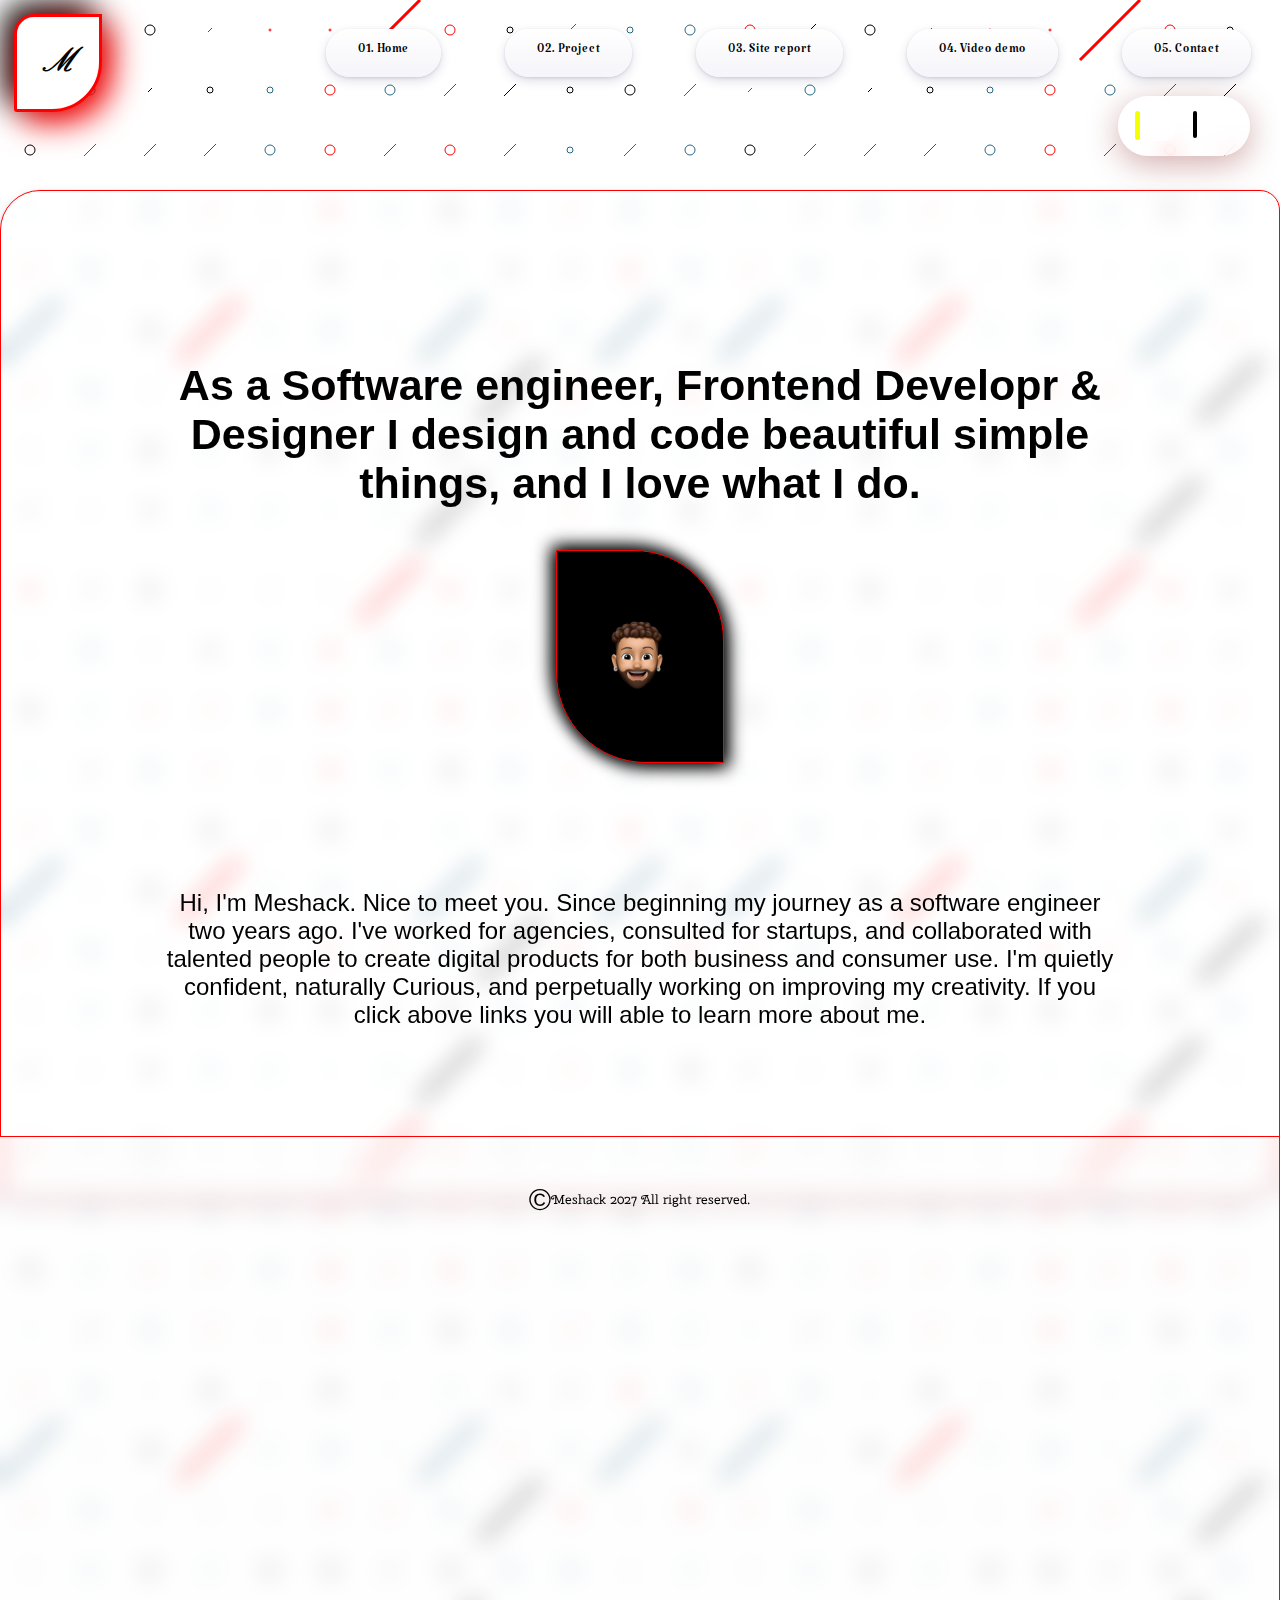
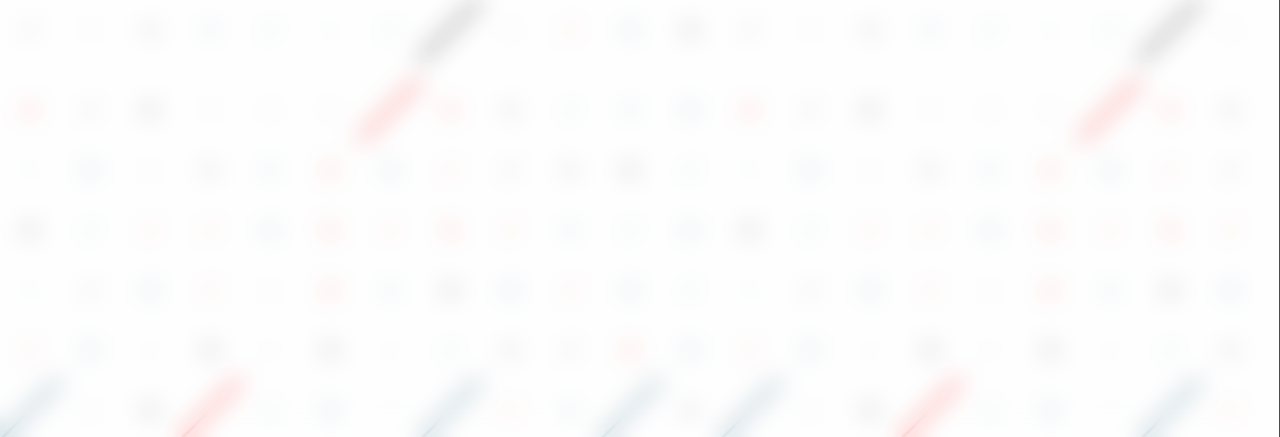
<file: index.html>
<!DOCTYPE html>

<html lang="en">


<head>
  <meta charset="UTF-8" />
  <meta name="viewport" content="width=device-width, initial-scale=1.0" />
  <title>Portforlio</title>
  <link rel="stylesheet" href="styles/style.css" />
  <script defer src="javascript/index_2.js"></script>
  <link rel="preconnect" href="https://fonts.googleapis.com" />
  <link rel="preconnect" href="https://fonts.gstatic.com" crossorigin />
  <link href="https://fonts.googleapis.com/css2?family=Katibeh&display=swap" rel="stylesheet" />
  <link href="https://fonts.googleapis.com/css2?family=Pinyon+Script&display=swap" rel="stylesheet" />
  <link rel="icon" type="img/jpg" href="images/favicon_io (5)/favicon-32x32.png" />
  <link href="https://api.fontshare.com/v2/css?f=cabinet-grotesk@100,400,300,200&display=swap" rel="stylesheet" />
  <link rel="stylesheet" href="https://cdnjs.cloudflare.com/ajax/libs/font-awesome/6.5.1/css/all.min.css"
    integrity="sha512-DTOQO9RWCH3ppGqcWaEA1BIZOC6xxalwEsw9c2QQeAIftl+Vegovlnee1c9QX4TctnWMn13TZye+giMm8e2LwA=="
    crossorigin="anonymous" referrerpolicy="no-referrer" />
  <link rel="stylesheet" href="https://cdnjs.cloudflare.com/ajax/libs/font-awesome/6.5.1/css/all.min.css"
    integrity="sha512-DTOQO9RWCH3ppGqcWaEA1BIZOC6xxalwEsw9c2QQeAIftl+Vegovlnee1c9QX4TctnWMn13TZye+giMm8e2LwA=="
    crossorigin="anonymous" referrerpolicy="no-referrer" />

  <link rel="preconnect" href="https://fonts.googleapis.com">
  <link rel="preconnect" href="https://fonts.gstatic.com" crossorigin>
  <link href="https://fonts.googleapis.com/css2?family=Cherry+Swash:wght@400;700&display=swap" rel="stylesheet">


</head>

<body  id="clicked">
  <header>



    <nav class="nav">
      <div class="m-logo">
        <a class="link-logo" href="index.html">
          <h1 class="logo">M</h1>
        </a>
      </div>



      <div onclick="closemenu()" id="sidemenu" class="mobile-nav">
        <ul class="nav-links">
          <li class="links">
            <a class="all-links" href="index.html">
              <p class="p-nav-links">01. Home</p>
            </a>
          </li>

          <li class="links">
            <a class="all-links" href="Project.html">
              <p class="p-nav-links">02. Project</p>
            </a>
          </li>

          <li class="links">
            <a class="all-links" href="Sitereport.html">
              <p class="p-nav-links">03. Site report</p>
            </a>
          </li>
          <li class="links">
            <a class="all-links" href="Video_demo.html">
              <p class="p-nav-links">04. Video demo</p>
            </a>
          </li>
         
          <li class="links">
            <a class="all-links" href="Contact.html">
              <p id="mobile-element" class="p-nav-links">05. Contact</p>
            </a>
          </li>

          <!-- add close icons code here-->
        </ul>
        <img onclick="closemenu()" src="images/mobile_image/x.png" class="close-menu" alt="closehamburger-menu" />
      </div>

      <!-- add open(i.e hamburger-menu) icons code here-->
      <img onclick="openmenu()" src="images/mobile_image/menu-alt-2.png" class="open-menu" alt="hamburger-menu" />
    </nav>


  </header>

  <div class="toggle-container">
    <div id="theme1" class="theme-mode">
      <i onclick="suntoggle()" id="sun-toggle" class="fa-regular fa-sun icon-sun"></i>
    </div>
    <div class="theme-mode2">
      <i onclick="moontoggle()" id="moon-toggle" class="fa-regular fa-moon icon-moon"></i>
    </div>
  </div>

  <main class="section-one">
    <div class="section-container">
      <div class="text-one">
        <p id="text-one" class="for-text-one">
          As a Software engineer, Frontend Developr & Designer I design and code
          beautiful simple things, and I love what I do.
        </p>
      </div>
      <div class="for-image-containter">
        <img class="image-one" src="images/background/3d_image.png" alt="a human 3d face" />
      </div>
      <div class="text-two">
        <p id="text-two" class="for-text-two">
          Hi, I'm Meshack. Nice to meet you. Since beginning my journey as a
          software engineer two years ago. I've worked for agencies, consulted
          for startups, and collaborated with talented people to create digital
          products for both business and consumer use. I'm quietly confident,
          naturally Curious, and perpetually working on improving my creativity.
          If you click above links you will able to learn more about me.
        </p>
      </div>
    </div>
  </main>

  <div class="footer">
    <footer class="footer-container">
      <a class="linkdin-links" href="https://www.linkedin.com/in/meshack-omonzogbe-972403279/">
        <i class="fa-brands fa-linkedin"></i>
      </a>
      <a class="insta-links" href="https://www.instagram.com/_kingmeshack/">
        <i class="fa-brands fa-instagram"></i>
      </a>
      <a class="git-links" href="https://github.com/CSY1063/as1-itzmeshack">
        <i class="fa-brands fa-github"></i>
      </a>
    </footer>
    <div class="copy-container">
      <div class="copywright">
        <p class="copy-logo">&copy;</p>
        <h6 class="name">Meshack 2027 All right reserved.</h6>
      </div>
    </div>
  </div>
</body>

</html>
</file>
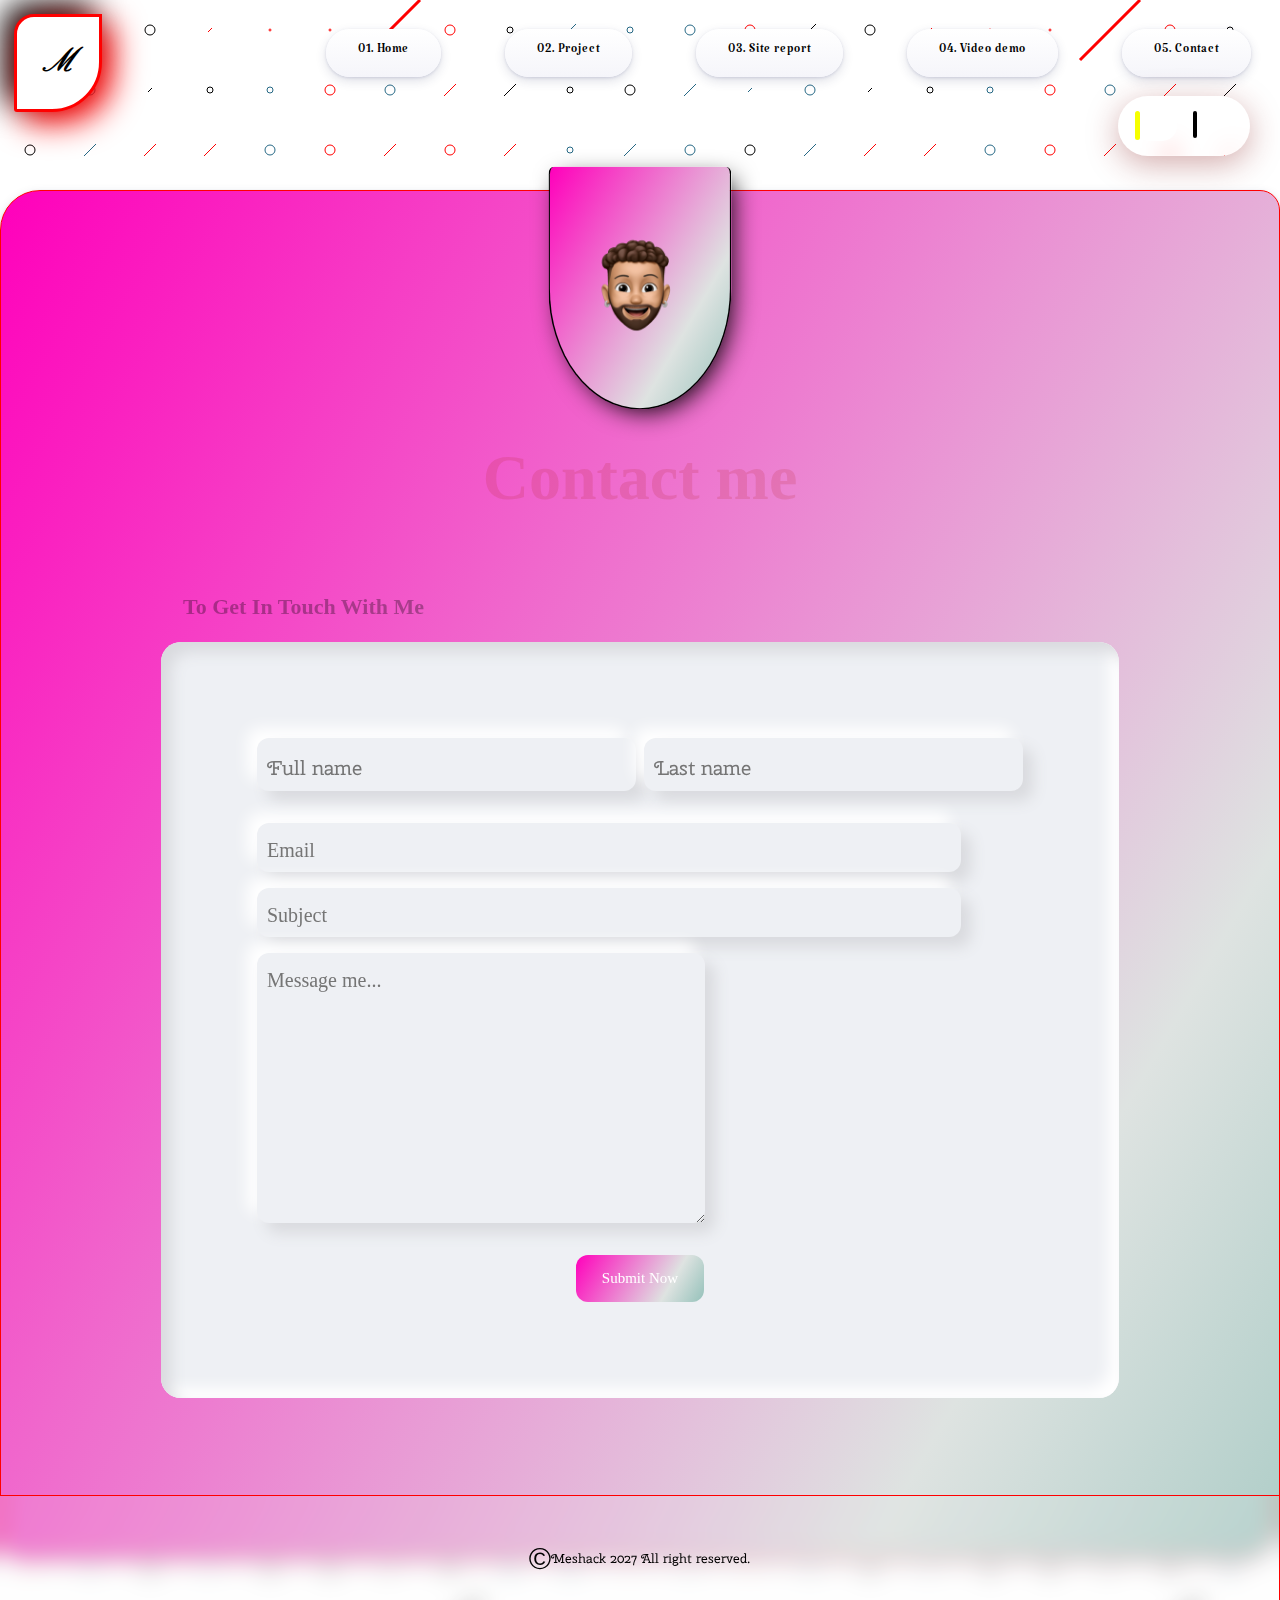
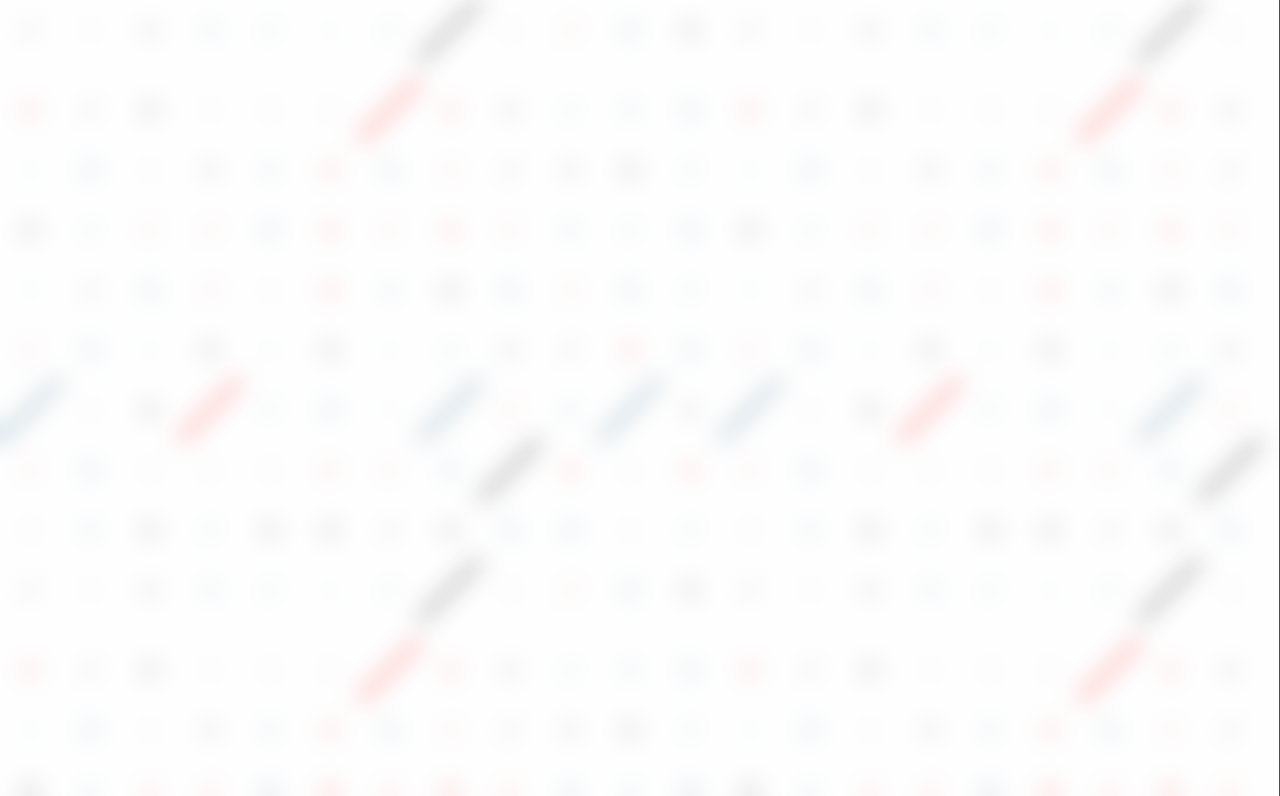
<file: Contact.html>
<!DOCTYPE html>
<html lang="en">

<head>
  <meta charset="UTF-8" />
  <meta name="viewport" content="width=device-width, initial-scale=1.0" />
  <title>Portforlio</title>
  <link rel="stylesheet" href="styles/style.css" />
  <script defer src="javascript/index_2.js"></script>
  <link rel="preconnect" href="https://fonts.googleapis.com" />
  <link rel="preconnect" href="https://fonts.gstatic.com" crossorigin />
  <link href="https://fonts.googleapis.com/css2?family=Katibeh&display=swap" rel="stylesheet" />
  <link href="https://fonts.googleapis.com/css2?family=Pinyon+Script&display=swap" rel="stylesheet" />
  <link rel="icon" type="img/jpg" href="images/favicon_io (5)/favicon-32x32.png" />
  <link href="https://api.fontshare.com/v2/css?f=cabinet-grotesk@100,400,300,200&display=swap" rel="stylesheet" />
  <link rel="stylesheet" href="https://cdnjs.cloudflare.com/ajax/libs/font-awesome/6.5.1/css/all.min.css"
    integrity="sha512-DTOQO9RWCH3ppGqcWaEA1BIZOC6xxalwEsw9c2QQeAIftl+Vegovlnee1c9QX4TctnWMn13TZye+giMm8e2LwA=="
    crossorigin="anonymous" referrerpolicy="no-referrer" />
  <link rel="stylesheet" href="https://cdnjs.cloudflare.com/ajax/libs/font-awesome/6.5.1/css/all.min.css"
    integrity="sha512-DTOQO9RWCH3ppGqcWaEA1BIZOC6xxalwEsw9c2QQeAIftl+Vegovlnee1c9QX4TctnWMn13TZye+giMm8e2LwA=="
    crossorigin="anonymous" referrerpolicy="no-referrer" />
  <link href="https://fonts.googleapis.com/css2?family=Cherry+Swash:wght@400;700&display=swap" rel="stylesheet">
  <link href="https://api.fontshare.com/v2/css?f=cabinet-grotesk@100,400,300,200&f=boska@300&display=swap"
    rel="stylesheet">

</head>

<body id="clicked">
  <header>
    <nav class="nav">
      <div class="m-logo">
        <a class="link-logo" href="index.html">
          <h1 class="logo">M</h1>
        </a>
      </div>

      <div onclick="closemenu()" id="sidemenu" class="mobile-nav">
        <ul class="nav-links">
          <li class="links">
            <a class="all-links" href="index.html">
              <p class="p-nav-links">01. Home</p>
            </a>
          </li>

          <li class="links">
            <a class="all-links" href="Project.html">
              <p class="p-nav-links">02. Project</p>
            </a>
          </li>

          <li class="links">
            <a class="all-links" href="Sitereport.html">
              <p class="p-nav-links">03. Site report</p>
            </a>
          </li>
          <li class="links">
            <a class="all-links" href="Video_demo.html">
              <p class="p-nav-links">04. Video demo</p>
            </a>
          </li>
         
          <li class="links">
            <a class="all-links" href="Contact.html">
              <p id="mobile-element" class="p-nav-links">05. Contact</p>
            </a>
          </li>

          <!-- add close icons code here-->
        </ul>
        <img
          onclick="closemenu()"
          src="images/mobile_image/x.png"
          class="close-menu"
          alt="closehamburger-menu"
        />
      </div>
      <!-- add open(i.e hamburger-menu) icons code here-->
      <img
        onclick="openmenu()"
        src="images/mobile_image/menu-alt-2.png"
        class="open-menu"
        alt="hamburger-menu"
      />
    </nav>
  </header>
  <div class="toggle-container">

    <div id="theme1" class="theme-mode">


      <i onclick="suntoggle()" id="sun-toggle" class="fa-regular fa-sun icon-sun"></i>



    </div>
    <div class="theme-mode2">

      <i onclick="moontoggle()" id="moon-toggle" class="fa-regular fa-moon icon-moon"></i>




    </div>


  </div>


 
  <main class="contact-info">
    <div class="contact-image">
      <img class="contact-image-1" src="images/background/3d_image.png" alt="a human 3d face" />

    </div>
    <h1 class="info">Contact me</h1>
    <h5 class="sub-info"> To Get In Touch With Me</h5>


    <div class="contact-container">

      <form action="#" method="get">

        <div class="flex-division">
          <input class="text-input-1" type="text" placeholder="Full name">
          <input class="text-input-2" type="text" placeholder="Last name">
        </div>
         <div class="grid-division">
          <input class="text-email" type="email" name="#"  placeholder="Email">
          <input class="text-subject" type="text" name="#"  placeholder="Subject">
          <textarea class="text-textarea" placeholder="Message me..." name="myTextarea"></textarea>
         </div>
          <div  onclick="submit()" class="btn-container">
            <input  class="btn-submit-form" type="submit" value="Submit Now">

          </div>

      </form>


    </div>


  </main>

  <div class="footer">
    <footer class="footer-container">
      <a class="linkdin-links" href="https://www.linkedin.com/in/meshack-omonzogbe-972403279/">
        <i class="fa-brands fa-linkedin"></i>
      </a>
      <a class="insta-links" href="https://www.instagram.com/_kingmeshack/">
        <i class="fa-brands fa-instagram"></i>
      </a>
      <a class="git-links" href="https://github.com/CSY1063/as1-itzmeshack">
        <i class="fa-brands fa-github"></i>
      </a>
    </footer>
    <div class="copy-container">
      <div class="copywright">
        <p class="copy-logo">&copy;</p>
        <h6 class="name">Meshack 2027 All right reserved.</h6>
      </div>
    </div>
  </div>

</body>

</html>
</file>
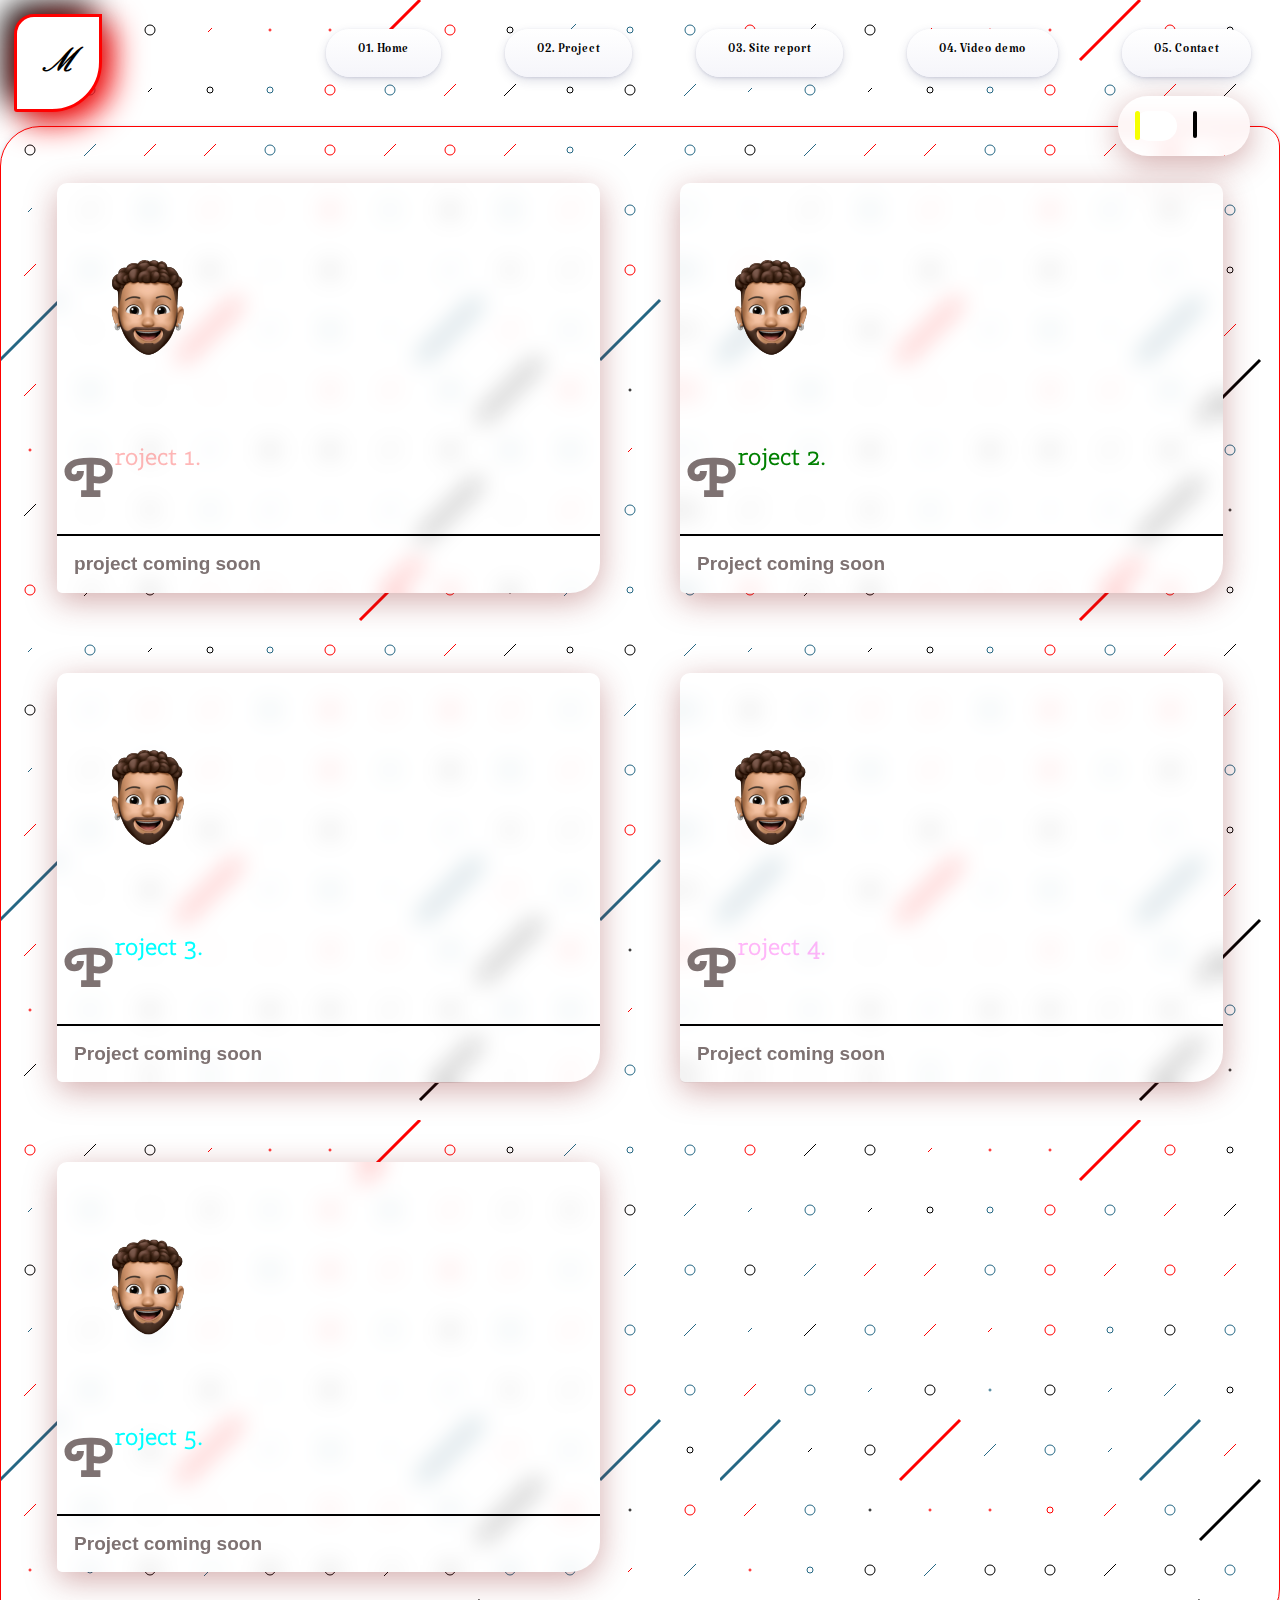
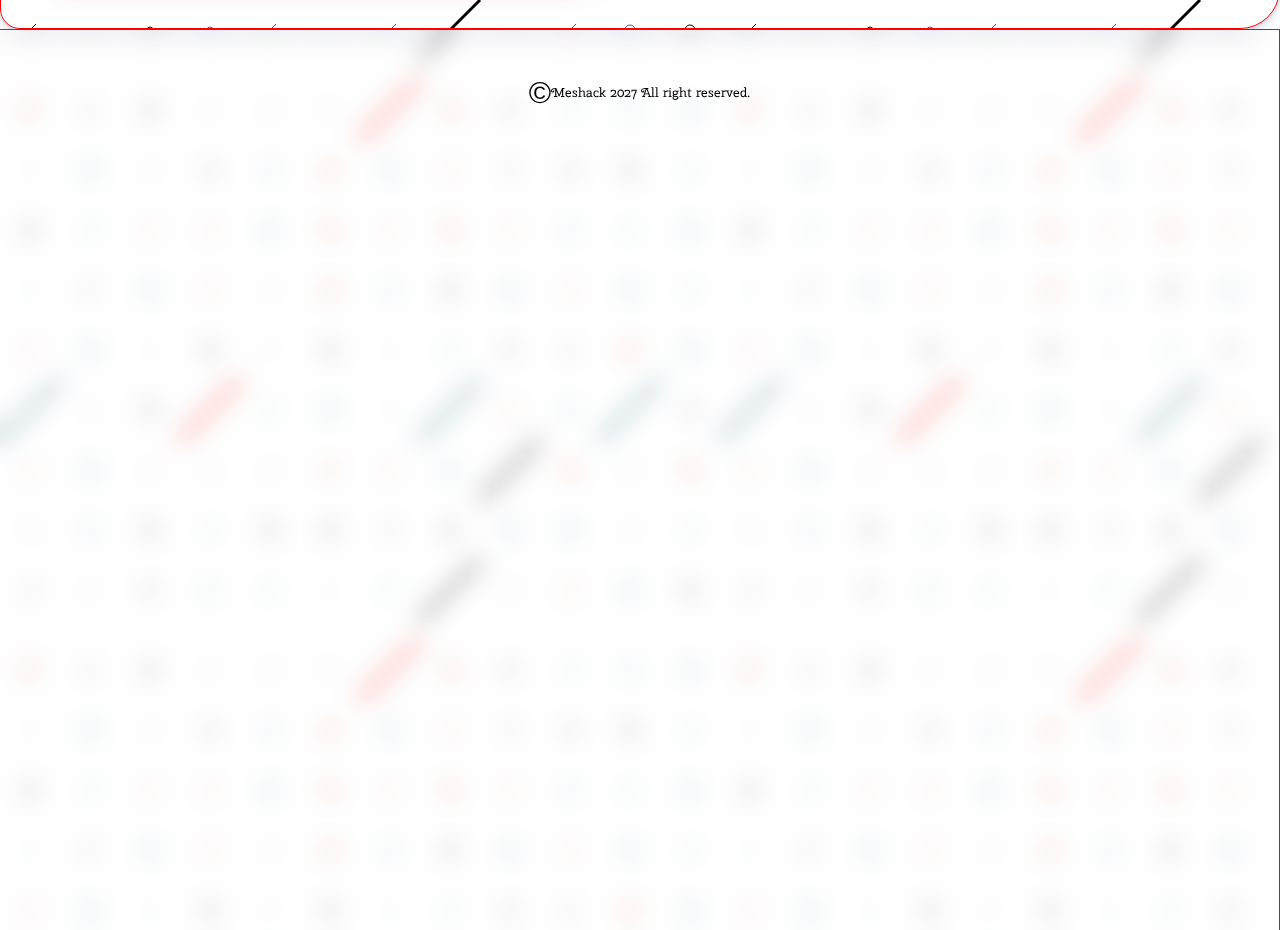
<file: Project.html>
<!DOCTYPE html>
<html lang="en">
  <head>
    <meta charset="UTF-8" />
    <meta name="viewport" content="width=device-width, initial-scale=1.0" />
    <title>Portforlio</title>
    <link rel="stylesheet" href="styles/style.css" />
    <script defer src="javascript/index_2.js"></script>
    <link rel="preconnect" href="https://fonts.googleapis.com" />
    <link rel="preconnect" href="https://fonts.gstatic.com" crossorigin />
    <link href="https://fonts.googleapis.com/css2?family=Katibeh&display=swap" rel="stylesheet" />
    <link href="https://fonts.googleapis.com/css2?family=Pinyon+Script&display=swap" rel="stylesheet" />
    <link rel="icon" type="img/jpg" href="images/favicon_io (5)/favicon-32x32.png" />
    <link href="https://api.fontshare.com/v2/css?f=cabinet-grotesk@100,400,300,200&display=swap" rel="stylesheet" />
    <link rel="stylesheet" href="https://cdnjs.cloudflare.com/ajax/libs/font-awesome/6.5.1/css/all.min.css"
      integrity="sha512-DTOQO9RWCH3ppGqcWaEA1BIZOC6xxalwEsw9c2QQeAIftl+Vegovlnee1c9QX4TctnWMn13TZye+giMm8e2LwA=="
      crossorigin="anonymous" referrerpolicy="no-referrer" />
    <link rel="stylesheet" href="https://cdnjs.cloudflare.com/ajax/libs/font-awesome/6.5.1/css/all.min.css"
      integrity="sha512-DTOQO9RWCH3ppGqcWaEA1BIZOC6xxalwEsw9c2QQeAIftl+Vegovlnee1c9QX4TctnWMn13TZye+giMm8e2LwA=="
      crossorigin="anonymous" referrerpolicy="no-referrer" />
  
    <link rel="preconnect" href="https://fonts.googleapis.com">
    <link rel="preconnect" href="https://fonts.gstatic.com" crossorigin>
    <link href="https://fonts.googleapis.com/css2?family=Cherry+Swash:wght@400;700&display=swap" rel="stylesheet">
  

</head>

  <body id="clicked">
    <header>
      
 

      <nav class="nav">
        <div class="m-logo">
          <a class="link-logo" href="index.html">
            <h1 class="logo">M</h1>
          </a>
        </div>
  
        <div onclick="closemenu()" id="sidemenu" class="mobile-nav">
          <ul class="nav-links">
            <li class="links">
              <a class="all-links" href="index.html">
                <p class="p-nav-links">01. Home</p>
              </a>
            </li>
  
            <li class="links">
              <a  class="all-links " href="Project.html">
                <p class="p-nav-links">02. Project</p>
              </a>
            </li>

            <li class="links">
              <a class="all-links" href="Sitereport.html">
                <p class="p-nav-links">03. Site report</p>
              </a>
            </li>
            <li class="links">
              <a class="all-links" href="Video_demo.html">
                <p class="p-nav-links">04. Video demo</p>
              </a>
            </li>
            
            <li class="links">
              <a class="all-links" href="Contact.html">
                <p id="mobile-element" class="p-nav-links">05. Contact</p>
              </a>
            </li>
  
            <!-- add close icons code here-->
          </ul>
          <img
            onclick="closemenu()"
            src="images/mobile_image/x.png"
            class="close-menu"
            alt="closehamburger-menu"
          />
        </div>
        <!-- add open(i.e hamburger-menu) icons code here-->
        <img
          onclick="openmenu()"
          src="images/mobile_image/menu-alt-2.png"
          class="open-menu"
          alt="hamburger-menu"
        />
      </nav>

    </header>
  
    <div class="toggle-container">
      <div id="theme1" class="theme-mode">
        <i
          onclick="suntoggle()"
          id="sun-toggle"
          class="fa-regular fa-sun icon-sun"
        ></i>
      </div>
      <div class="theme-mode2">
        <i
          onclick="moontoggle()"
          id="moon-toggle"
          class="fa-regular fa-moon icon-moon"
        ></i>
      </div>
    </div>

    <main class="project-wrap">
      <div class="wrapping">
        <img class="img-project" src="images/background/3d_image.png" alt="">
        <div class="head-project ">
          <h4 class="head-project-2">P</h4>
          <p class="simple-1">roject 1. </p>
        </div>

        <p class="descript">
          project coming soon
        </p>
      </div>
      <div class="wrapping">
        <img class="img-project" src="images/background/3d_image.png" alt="">
        <div class="head-project ">
          <h4 class="head-project-2">P</h4>
          <p class="simple-2">roject 2. </p>
        </div>


        
        <p class="descript">
        Project coming soon
        </p>
      </div>
      <div class="wrapping">
        <img class="img-project" src="images/background/3d_image.png" alt="">
        <div class="head-project ">
          <h4 class="head-project-2">P</h4>
          <p class="simple-3">roject 3. </p>
        </div>
         
       
        <p class="descript">
        Project coming soon
        </p>
      </div>
      <div class="wrapping">
        <img class="img-project" src="images/background/3d_image.png" alt="">
        <div class="head-project ">
          <h4 class="head-project-2">P</h4>
          <p class="simple-4">roject 4. </p>
        </div>        
        <p class="descript">
          Project coming soon
           </p>
      </div>


      <div class="wrapping">
        <img class="img-project" src="images/background/3d_image.png" alt="">
        <div class="head-project ">
          <h4 class="head-project-2">P</h4>
          <p class="simple-3">roject 5. </p>
        </div>

        <p class="descript">
          Project coming soon          
        </p>
      </div>
    </main>


    <div class="footer">
      <footer class="footer-container">
        <a class="linkdin-links" href="https://www.linkedin.com/in/meshack-omonzogbe-972403279/">
          <i class="fa-brands fa-linkedin"></i>
        </a>
        <a class="insta-links" href="https://www.instagram.com/_kingmeshack/">
          <i class="fa-brands fa-instagram"></i>
        </a>
        <a class="git-links" href="https://github.com/CSY1063/as1-itzmeshack">
          <i class="fa-brands fa-github"></i>
        </a>
      </footer>
      <div class="copy-container">
        <div class="copywright">
          <p class="copy-logo">&copy;</p>
          <h6 class="name">Meshack 2027 All right reserved.</h6>
        </div>
      </div>
    </div>
  </body>
</html>
</file>
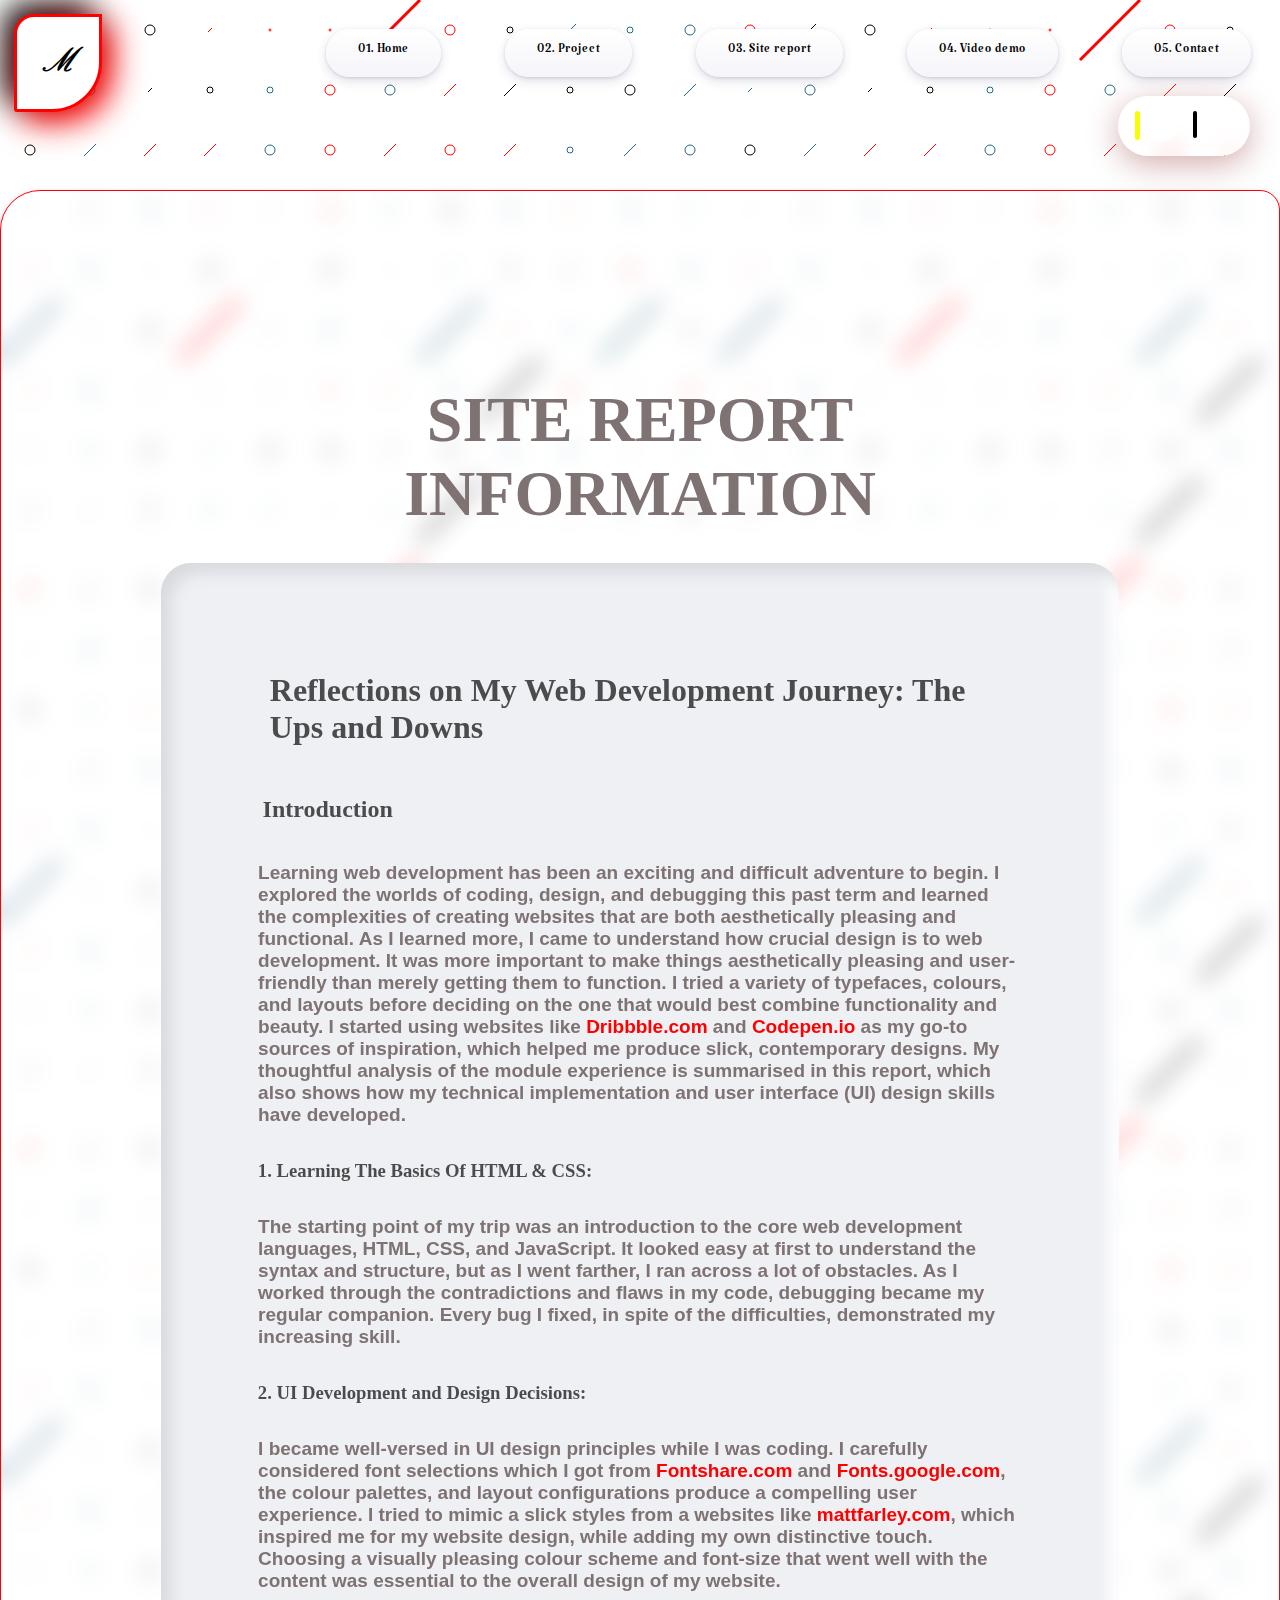
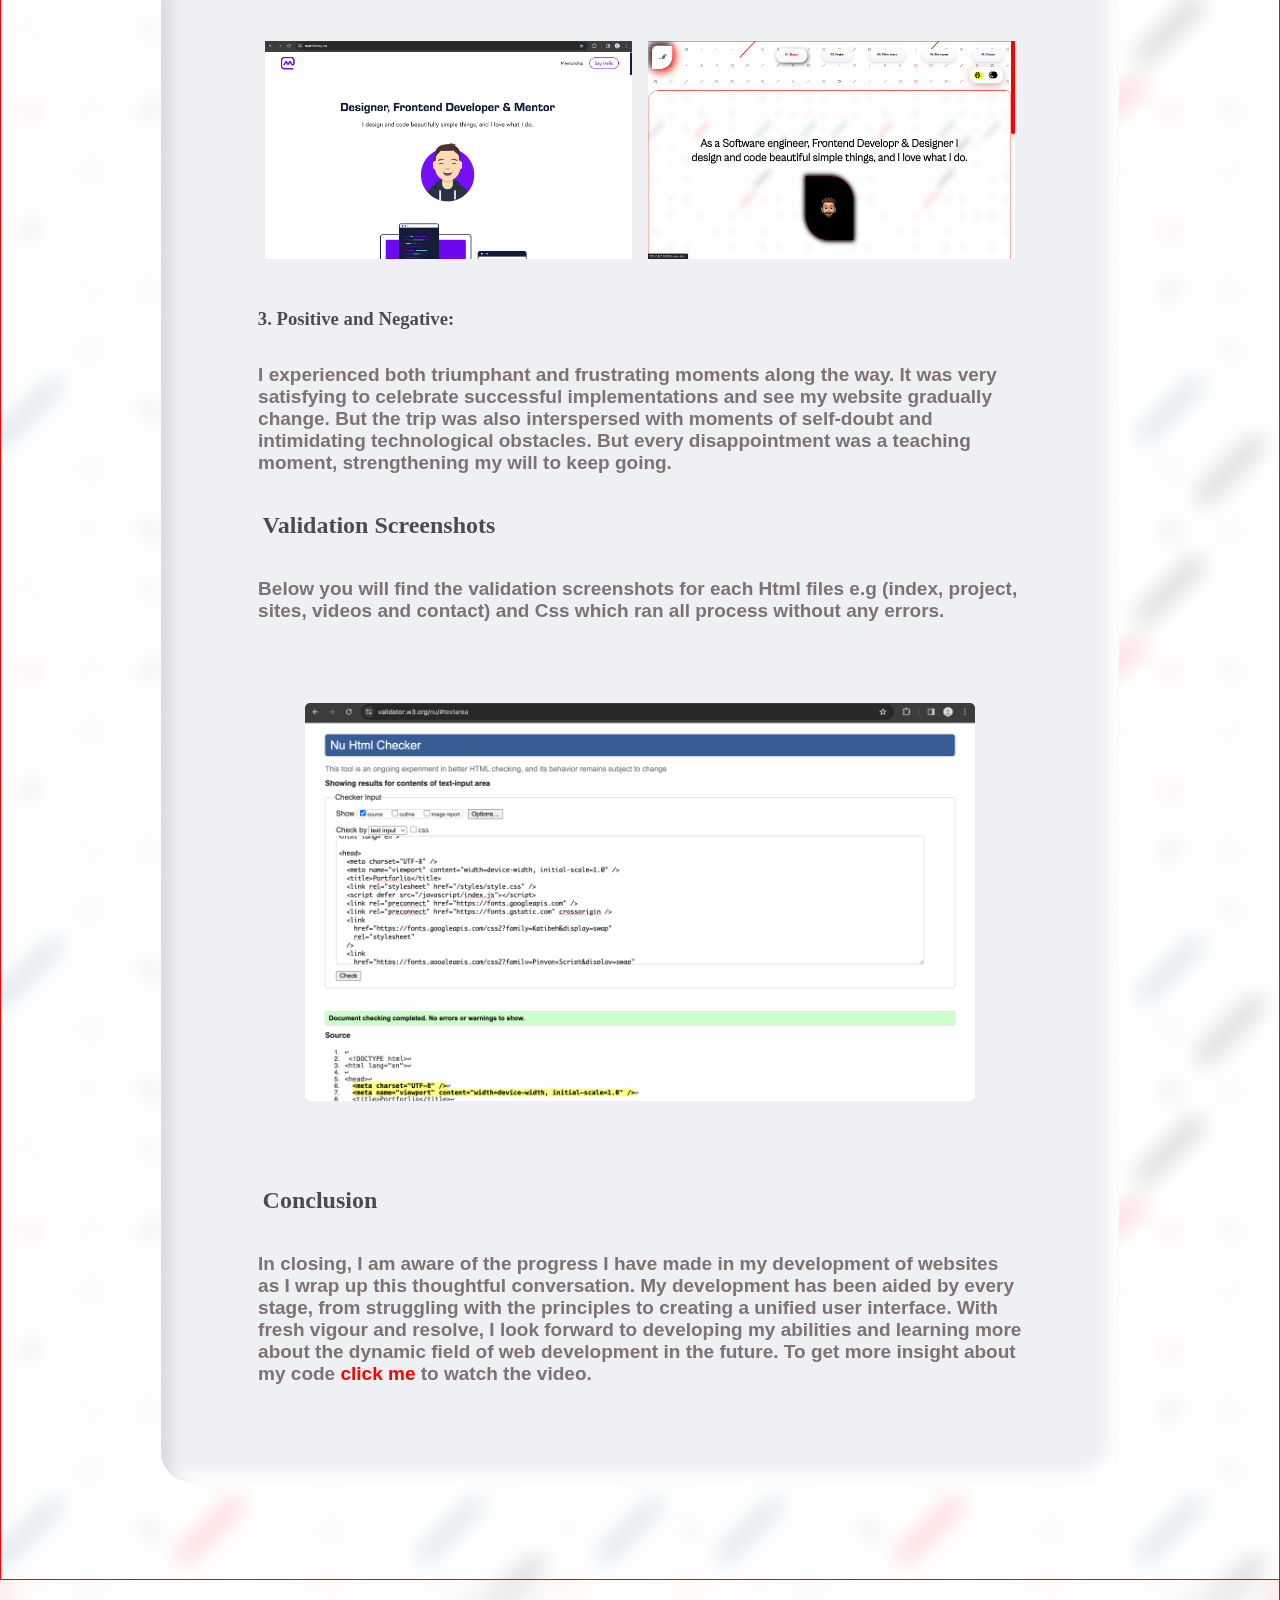
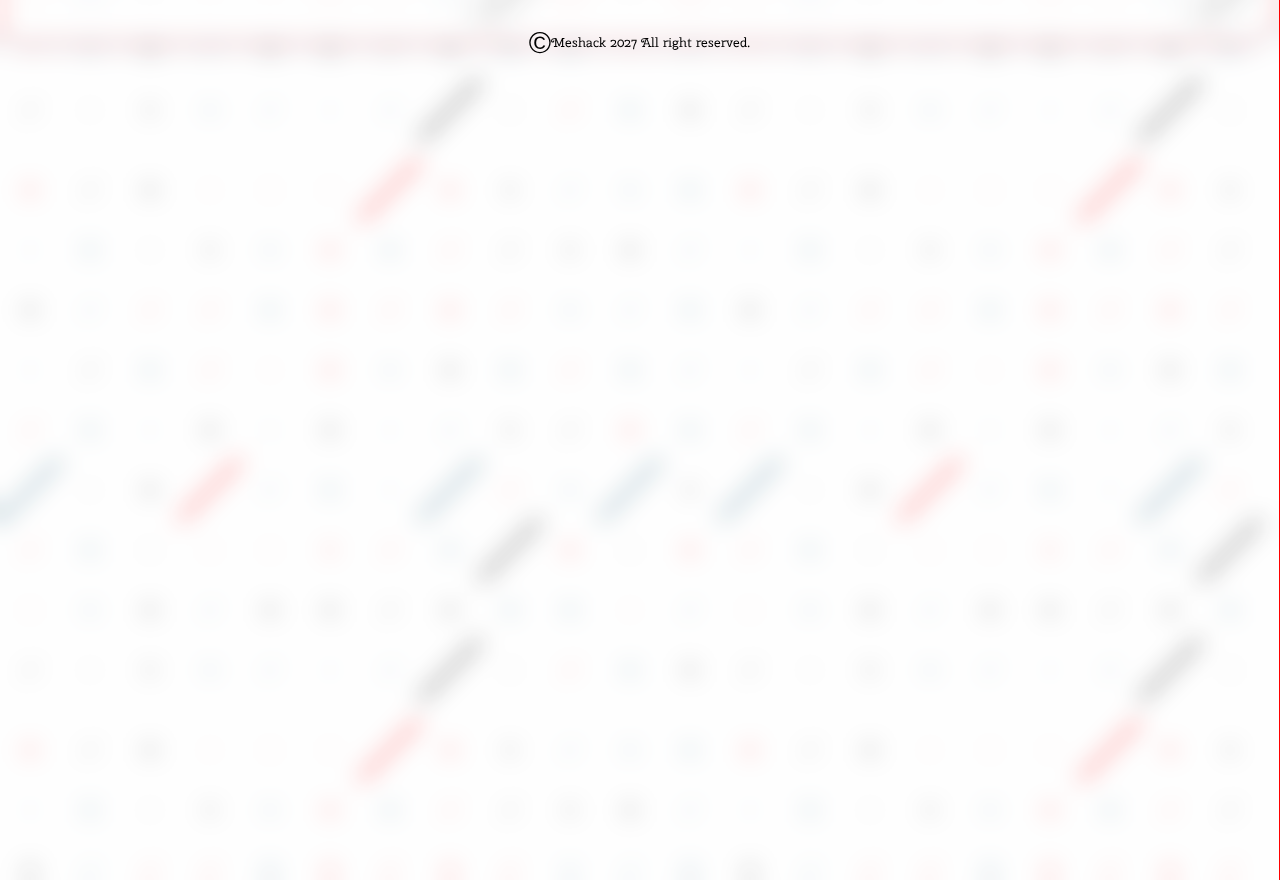
<file: Sitereport.html>
<!DOCTYPE html>
<html lang="en">

<head>
  <meta charset="UTF-8" />
  <meta name="viewport" content="width=device-width, initial-scale=1.0" />
  <title>Portforlio</title>
  <link rel="stylesheet" href="styles/style.css" />
  <script defer src="javascript/index_2.js"></script>
  <link rel="preconnect" href="https://fonts.googleapis.com" />
  <link rel="preconnect" href="https://fonts.gstatic.com" crossorigin />
  <link href="https://fonts.googleapis.com/css2?family=Katibeh&display=swap" rel="stylesheet" />
  <link href="https://fonts.googleapis.com/css2?family=Pinyon+Script&display=swap" rel="stylesheet" />
  <link rel="icon" type="img/jpg" href="images/favicon_io (5)/favicon-32x32.png" />
  <link href="https://api.fontshare.com/v2/css?f=cabinet-grotesk@100,400,300,200&display=swap" rel="stylesheet" />
  <link rel="stylesheet" href="https://cdnjs.cloudflare.com/ajax/libs/font-awesome/6.5.1/css/all.min.css"
    integrity="sha512-DTOQO9RWCH3ppGqcWaEA1BIZOC6xxalwEsw9c2QQeAIftl+Vegovlnee1c9QX4TctnWMn13TZye+giMm8e2LwA=="
    crossorigin="anonymous" referrerpolicy="no-referrer" />
  <link rel="stylesheet" href="https://cdnjs.cloudflare.com/ajax/libs/font-awesome/6.5.1/css/all.min.css"
    integrity="sha512-DTOQO9RWCH3ppGqcWaEA1BIZOC6xxalwEsw9c2QQeAIftl+Vegovlnee1c9QX4TctnWMn13TZye+giMm8e2LwA=="
    crossorigin="anonymous" referrerpolicy="no-referrer" />
  <link href="https://fonts.googleapis.com/css2?family=Cherry+Swash:wght@400;700&display=swap" rel="stylesheet" />
  <link href="https://api.fontshare.com/v2/css?f=cabinet-grotesk@100,400,300,200&f=boska@300&display=swap"
    rel="stylesheet" />
</head>

<body id="clicked">
  <header>
    <nav class="nav">
      <div class="m-logo">
        <a class="link-logo" href="index.html">
          <h1 class="logo">M</h1>
        </a>
      </div>

      <div onclick="closemenu()" id="sidemenu" class="mobile-nav">
        <ul class="nav-links">
          <li class="links">
            <a class="all-links" href="index.html">
              <p class="p-nav-links">01. Home</p>
            </a>
          </li>

          <li class="links">
            <a class="all-links" href="Project.html">
              <p class="p-nav-links">02. Project</p>
            </a>
          </li>

          <li class="links">
            <a class="all-links" href="Sitereport.html">
              <p class="p-nav-links">03. Site report</p>
            </a>
          </li>
          <li class="links">
            <a class="all-links" href="Video_demo.html">
              <p class="p-nav-links">04. Video demo</p>
            </a>
          </li>
         
          <li class="links">
            <a class="all-links" href="Contact.html">
              <p id="mobile-element" class="p-nav-links">05. Contact</p>
            </a>
          </li>

          <!-- add close icons code here-->
        </ul>
        <img onclick="closemenu()" src="images/mobile_image/x.png" class="close-menu" alt="closehamburger-menu" />
      </div>
      <!-- add open(i.e hamburger-menu) icons code here-->
      <img onclick="openmenu()" src="images/mobile_image/menu-alt-2.png" class="open-menu" alt="hamburger-menu" />
    </nav>
  </header>
  <div class="toggle-container">
    <div id="theme1" class="theme-mode">
      <i onclick="suntoggle()" id="sun-toggle" class="fa-regular fa-sun icon-sun"></i>
    </div>
    <div class="theme-mode2">
      <i onclick="moontoggle()" id="moon-toggle" class="fa-regular fa-moon icon-moon"></i>
    </div>
  </div>

  <main class="site-report">
    <h1 class="main-head-site">SITE REPORT INFORMATION</h1>
    <div class="site-container">
      <h1 class="site-head">
        Reflections on My Web Development Journey: The Ups and Downs
      </h1>

      <h2 class="site-head">Introduction</h2>

      <p class="site-descript">
        Learning web development has been an exciting and difficult adventure
        to begin. I explored the worlds of coding, design, and debugging this
        past term and learned the complexities of creating websites that are
        both aesthetically pleasing and functional. As I learned more, I came
        to understand how crucial design is to web development. It was more
        important to make things aesthetically pleasing and user-friendly than
        merely getting them to function. I tried a variety of typefaces,
        colours, and layouts before deciding on the one that would best
        combine functionality and beauty. I started using websites like
        <a  class="all-site-links" href="https://dribbble.com/">Dribbble.com</a> and
         <a class="all-site-links" href="https://codepen.io/">Codepen.io</a> as my
        go-to sources of inspiration, which helped me produce slick,
        contemporary designs. My thoughtful analysis of the module experience
        is summarised in this report, which also shows how my technical
        implementation and user interface (UI) design skills have developed.
      </p>

      <h3 class="site-head">1. Learning The Basics Of HTML & CSS:</h3>

      <p class="site-descript">
        The starting point of my trip was an introduction to the core web
        development languages, HTML, CSS, and JavaScript. It looked easy at
        first to understand the syntax and structure, but as I went farther, I
        ran across a lot of obstacles. As I worked through the contradictions
        and flaws in my code, debugging became my regular companion. Every bug
        I fixed, in spite of the difficulties, demonstrated my increasing
        skill.
      </p>

      <h3 class="site-head">2. UI Development and Design Decisions:</h3>

      <p class="site-descript">
        I became well-versed in UI design principles while I was coding. I
        carefully considered font selections which I got from
        <a class="all-site-links" href="https://www.fontshare.com/">Fontshare.com</a> and <a class="all-site-links" href="#">Fonts.google.com</a>,
        the colour palettes, and layout configurations produce a compelling
        user experience. I tried to mimic a slick styles from a websites like
        <a class="all-site-links" href="https://mattfarley.ca/">mattfarley.com</a>, which inspired me for my website
        design, while adding my own distinctive touch. Choosing a visually
        pleasing colour scheme and font-size that went well with the content
        was essential to the overall design of my website.
      </p>

      <div class="site-image">
        <img class="sample-images" src="images/web_report_img/design_idea.png" alt="sample-website" />
        <img class="sample-images" src="images/web_report_img/my_idea.png" alt="sample-website_2" />
      </div>

      <!-- COMMING BACK TO THIS PART  -->
      <!--details>
     <summary>What are the content?</summary>
        <div class="content">
          <p class="content-details">
            Lorem ipsum, dolor sit amet consectetur adipisicing elit. Saepe iusto obcaecati libero architecto laboriosam
            praesentium quo iste quidem, sapiente suscipit fuga possimus, nobis sint pariatur culpa voluptatem
            consectetur eligendi vel?
            Repellendus aspernatur voluptates, magnam officiis aperiam aut iste magni veniam unde ipsum, sint illum
            inventore consectetur. Cumque rerum saepe delectus qui magni ex architecto totam odio! Placeat, cum. Ex,
            laudantium!
          </p>
        </div>
      </details-->

      <h3 class="site-head">3. Positive and Negative:</h3>

      <p class="site-descript">
        I experienced both triumphant and frustrating moments along the way.
        It was very satisfying to celebrate successful implementations and see
        my website gradually change. But the trip was also interspersed with
        moments of self-doubt and intimidating technological obstacles. But
        every disappointment was a teaching moment, strengthening my will to
        keep going.
      </p>

      <h2 class="site-head">Validation Screenshots</h2>

      <p class="site-descript">
        Below you will find the validation screenshots for each Html files e.g (index, project, sites, videos and contact) and
        Css which ran all process without any errors.
      </p>

      
      <div class="slider">

        
        <div class="site-valid-image"> 
         
          <img class="valid-container" src="images/web_report_img/index_file.png" alt="validation images" />
        
          <img class="valid-container" src="images/web_report_img/index_file2.png" alt="validation images" />
         
          <img class="valid-container" src="images/web_report_img/project_file.png" alt="validation images" />
          <img class="valid-container" src="images/web_report_img/project_file2.png" alt="validation images" />
          <img class="valid-container" src="images/web_report_img/site_file.png" alt="validation images" />
          <img class="valid-container" src="images/web_report_img/site_file.png" alt="validation images" />
          <img class="valid-container" src="images/web_report_img/site_file2.png" alt="validation images" />
          <img class="valid-container" src="images/web_report_img/video_file.png" alt="validation images" />
          <img class="valid-container" src="images/web_report_img/video_file2.png" alt="validation images" />
          <img class="valid-container" src="images/web_report_img/contact_file.png" alt="validation images" />
          <img class="valid-container" src="images/web_report_img/contact_file2.png" alt="validation images" />
        </div>

        <button onclick="preSlide()" class="pre-btn">
          <i class="fa-solid fa-arrow-left previous"></i>
        </button>

        <button onclick="nextSlide()" class="next-btn">
          <i class="fa-solid fa-arrow-right next"></i>
        </button>
      </div>

      <h2 class="site-head">Conclusion</h2>

      <p class="site-descript">
        In closing, I am aware of the progress I have made in my development
        of websites as I wrap up this thoughtful conversation. My development
        has been aided by every stage, from struggling with the principles to
        creating a unified user interface. With fresh vigour and resolve, I
        look forward to developing my abilities and learning more about the
        dynamic field of web development in the future.
        To get more insight about my code <a class="all-site-links" href="Video_demo.html"> click me</a>
        to watch the video.
      </p>
    </div>
  </main>

  <div class="footer">
    <footer class="footer-container">
      <a class="linkdin-links" href="https://www.linkedin.com/in/meshack-omonzogbe-972403279/">
        <i class="fa-brands fa-linkedin"></i>
      </a>
      <a class="insta-links" href="https://www.instagram.com/_kingmeshack/">
        <i class="fa-brands fa-instagram"></i>
      </a>
      <a class="git-links" href="https://github.com/CSY1063/as1-itzmeshack">
        <i class="fa-brands fa-github"></i>
      </a>
    </footer>
    <div class="copy-container">
      <div class="copywright">
        <p class="copy-logo">&copy;</p>
        <h6 class="name">Meshack 2027 All right reserved.</h6>
      </div>
    </div>
  </div>
    

  <style>
    a.all-site-links{
      color: red;
      text-decoration: none;
    }
  </style>



</body>

</html>
</file>
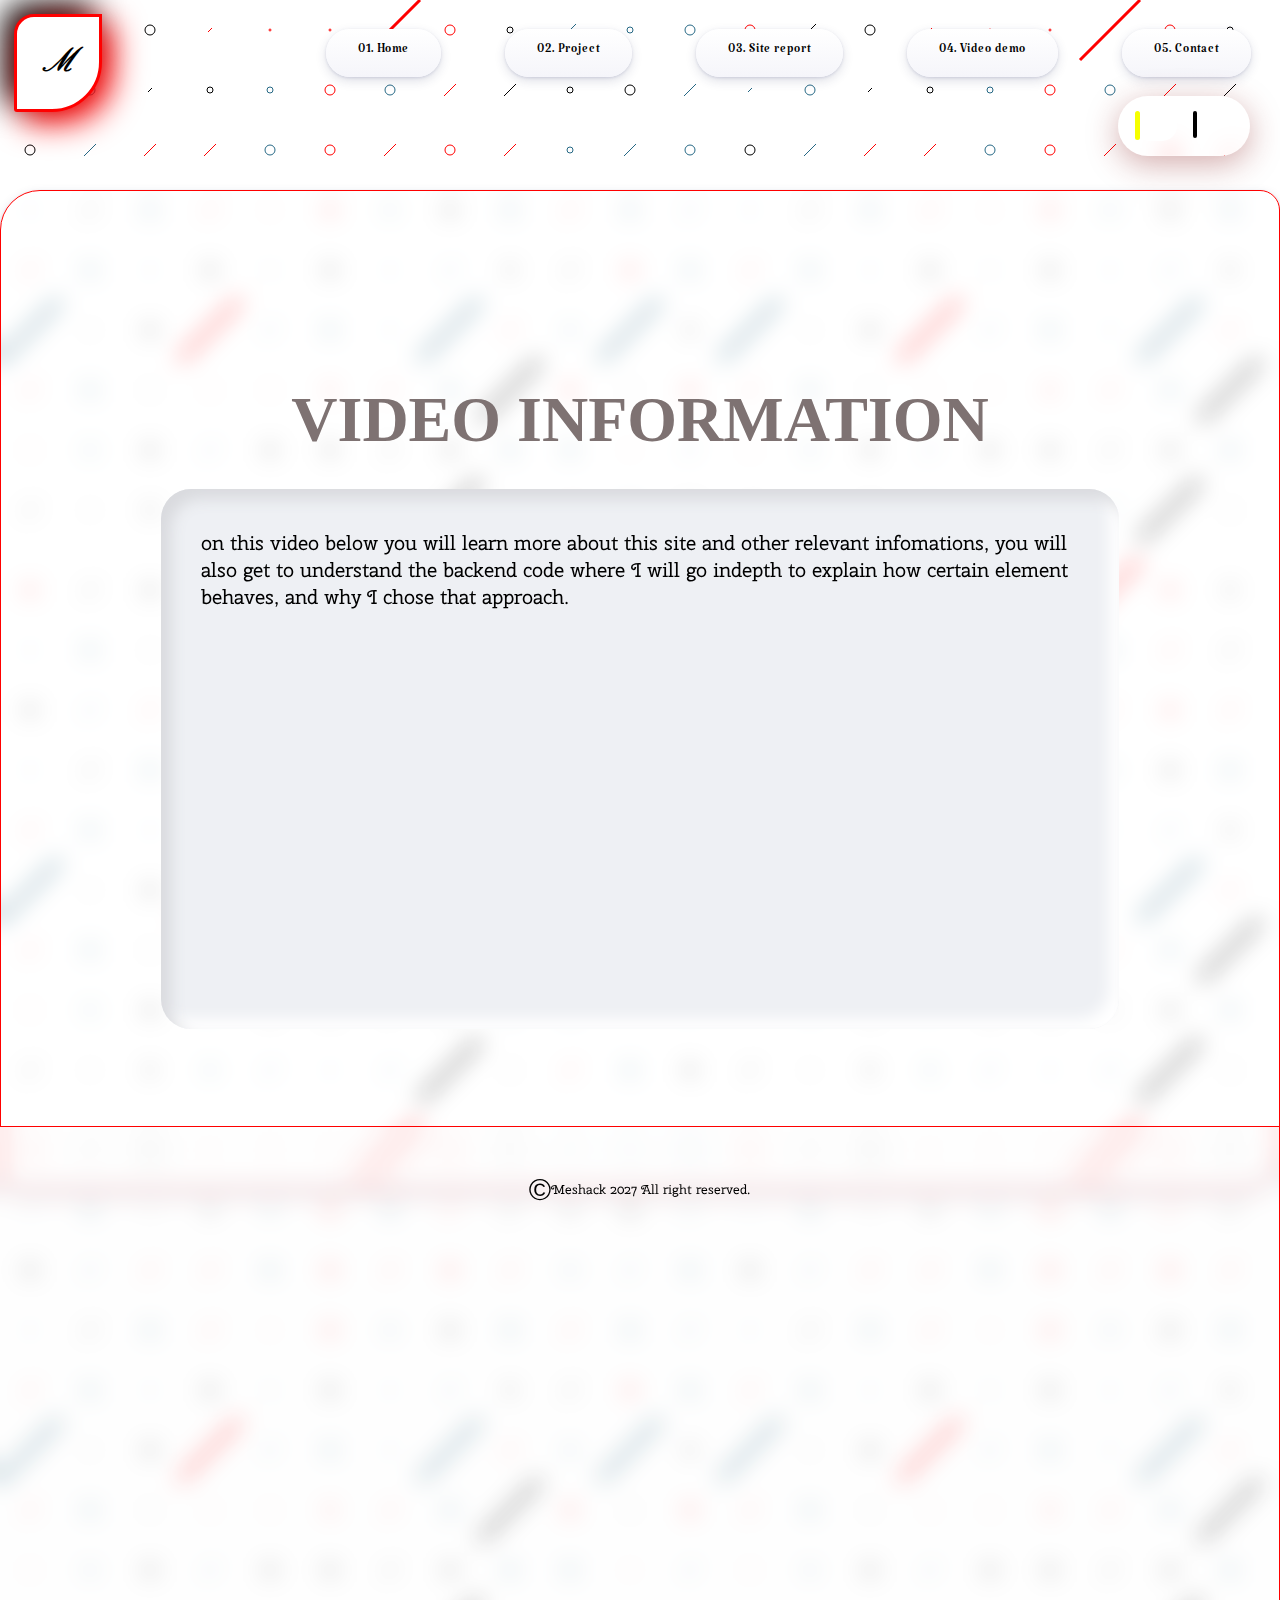
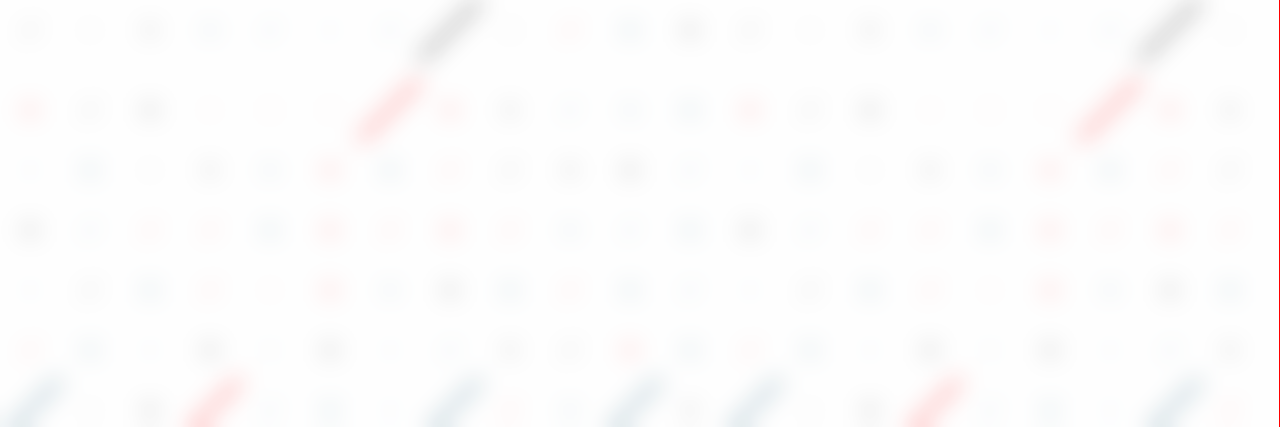
<file: Video_demo.html>
<!DOCTYPE html>
<html lang="en">

<head>
  <meta charset="UTF-8" />
  <meta name="viewport" content="width=device-width, initial-scale=1.0" />
  <title>Portforlio</title>
  <link rel="stylesheet" href="styles/style.css" />
  <script defer src="javascript/index_2.js"></script>
  <link rel="preconnect" href="https://fonts.googleapis.com" />
  <link rel="preconnect" href="https://fonts.gstatic.com" crossorigin />
  <link href="https://fonts.googleapis.com/css2?family=Katibeh&display=swap" rel="stylesheet" />
  <link href="https://fonts.googleapis.com/css2?family=Pinyon+Script&display=swap" rel="stylesheet" />
  <link rel="icon" type="img/jpg" href="images/favicon_io (5)/favicon-32x32.png" />
  <link href="https://api.fontshare.com/v2/css?f=cabinet-grotesk@100,400,300,200&display=swap" rel="stylesheet" />
  <link rel="stylesheet" href="https://cdnjs.cloudflare.com/ajax/libs/font-awesome/6.5.1/css/all.min.css"
    integrity="sha512-DTOQO9RWCH3ppGqcWaEA1BIZOC6xxalwEsw9c2QQeAIftl+Vegovlnee1c9QX4TctnWMn13TZye+giMm8e2LwA=="
    crossorigin="anonymous" referrerpolicy="no-referrer" />
  <link rel="stylesheet" href="https://cdnjs.cloudflare.com/ajax/libs/font-awesome/6.5.1/css/all.min.css"
    integrity="sha512-DTOQO9RWCH3ppGqcWaEA1BIZOC6xxalwEsw9c2QQeAIftl+Vegovlnee1c9QX4TctnWMn13TZye+giMm8e2LwA=="
    crossorigin="anonymous" referrerpolicy="no-referrer" />
  <link href="https://fonts.googleapis.com/css2?family=Cherry+Swash:wght@400;700&display=swap" rel="stylesheet">
  <link href="https://api.fontshare.com/v2/css?f=cabinet-grotesk@100,400,300,200&f=boska@300&display=swap"
    rel="stylesheet">
</head>

<body id="clicked">
  <header>
      
 

    <nav class="nav">
      <div class="m-logo">
        <a class="link-logo" href="index.html">
          <h1 class="logo">M</h1>
        </a>
      </div>

      <div onclick="closemenu()" id="sidemenu" class="mobile-nav">
        <ul class="nav-links">
          <li class="links">
            <a class="all-links" href="index.html">
              <p class="p-nav-links">01. Home</p>
            </a>
          </li>

          <li class="links">
            <a class="all-links" href="Project.html">
              <p class="p-nav-links">02. Project</p>
            </a>
          </li>
          <li class="links">
            <a class="all-links" href="Sitereport.html">
              <p class="p-nav-links">03. Site report</p>
            </a>
          </li>

          <li class="links">
            <a class="all-links" href="Video_demo.html">
              <p class="p-nav-links">04. Video demo</p>
            </a>
          </li>
          
          <li class="links">
            <a class="all-links" href="Contact.html">
              <p id="mobile-element" class="p-nav-links">05. Contact</p>
            </a>
          </li>

          <!-- add close icons code here-->
        </ul>
        <img
          onclick="closemenu()"
          src="images/mobile_image/x.png"
          class="close-menu"
          alt="closehamburger-menu"
        />
      </div>
      <!-- add open(i.e hamburger-menu) icons code here-->
      <img
        onclick="openmenu()"
        src="images/mobile_image/menu-alt-2.png"
        class="open-menu"
        alt="hamburger-menu"
      />
    </nav>

  </header>

  <div class="toggle-container">

    <div id="theme1" class="theme-mode">


      <i onclick="suntoggle()" id="sun-toggle" class="fa-regular fa-sun icon-sun"></i>



    </div>
    <div class="theme-mode2">

      <i onclick="moontoggle()" id="moon-toggle" class="fa-regular fa-moon icon-moon"></i>




    </div>



  </div>
  <main class="video-section">
    <h1 class="main-head-site">VIDEO INFORMATION</h1>

    <div class="descript-container">


      <p class="video-descript">on this video below you will learn more about this site and 
        other relevant infomations, you will also get to understand the backend code where I will 
      go indepth to explain how certain element behaves, and why I chose that approach.   </p>

       <div class="video-class">
        <iframe class="video-container" width="560" height="315" src="https://www.youtube.com/embed/sWumw4VsfoE?si=S6TxPMYk_Oqs4OKc" title="YouTube video player"  allow="accelerometer; autoplay; clipboard-write; encrypted-media; gyroscope; picture-in-picture; web-share" allowfullscreen></iframe>
       </div>

    </div>


  </main>
  <div class="footer">
    <footer class="footer-container">
      <a class="linkdin-links" href="https://www.linkedin.com/in/meshack-omonzogbe-972403279/">
        <i class="fa-brands fa-linkedin"></i>
      </a>
      <a class="insta-links" href="https://www.instagram.com/_kingmeshack/">
        <i class="fa-brands fa-instagram"></i>
      </a>
      <a class="git-links" href="https://github.com/CSY1063/as1-itzmeshack">
        <i class="fa-brands fa-github"></i>
      </a>
    </footer>
    <div class="copy-container">
      <div class="copywright">
        <p class="copy-logo">&copy;</p>
        <h6 class="name">Meshack 2027 All right reserved.</h6>
      </div>
    </div>
  </div>

  
   
  

</body>

</html>
</file>
<file: styles/style.css>
/* FOR DESKTOP VIEW */

@media only screen and (min-width: 1280px) {
  * {
    margin: 0;
    padding: 0;
  }

  body {

    background-image: url('../images/background/bg1.svg');
  
    background-color: #ffffff;
    transition: all ease-in 0.8s;
  }

  body::-webkit-scrollbar {
    width: 1em;
  }

  body::-webkit-scrollbar-track {
    background-color: #f5f5fa00;
  }

  body::-webkit-scrollbar-thumb {
    background: rgb(247, 1, 1);
    box-shadow: 0 8px 32px 0 rgba(0, 0, 0, 0.37);
    backdrop-filter: blur(50.5px);
    -webkit-backdrop-filter: blur(20.5px);
    border-bottom-left-radius: 20px;
    border-bottom-right-radius: 20px;

    border-top-left-radius: 5px;
    border-top-right-radius: 5px;
    scroll-behavior: smooth;
    scroll-margin-top: 50px;
  }

  .open-menu {
    display: none;
  }

  .close-menu {
    display: none;
  }

  nav {
    display: flex;
    justify-content: space-between;
    padding: 0em 0.9em 0em 0.9em;
    padding: 0.9em;
  }

  a.link-logo {
    text-decoration: none;
    color: black;
    cursor: pointer;
  }
  .active {
    color: blue;
  }

  h1.logo {
    background-color: rgb(213, 213, 207);
    font-family: Pinyon Script, sans-serif;
    padding: 2vw;
    border-radius: 50%;
    background: #ffffff;
    border: solid rgb(255, 0, 0);
    cursor: pointer;
    border-radius: 20px 0px 50px 3px;
    box-shadow: 10.21px 10.21px 32px #f80404, -10.21px -10.21px 32px #000000;
  }

  ul.nav-links {
    display: flex;
    list-style: none;
    gap: 4em;
    padding: 0.9em;
  }

  .open-menu {
    display: none;
  }

  a.all-links {
    text-decoration: none;
    color: black;
    cursor: pointer;
    font-size: 1rem;
  }

  .p-nav-links {
    color: rgb(0, 0, 0);
    cursor: pointer;
    font-family: Katibeh, sans-serif;
    border-radius: 2em;
    padding: 0.9em 2em;
    background-image: linear-gradient(180deg, #fff, #f5f5fa);
    box-shadow: 0 4px 11px 0 rgb(37 44 97 / 15%),
      0 1px 3px 0 rgb(93 100 148 / 20%);
    transition: all 0.3s ease;
  }

  .p-nav-links:hover {
    color: #ff0000;
    transform: scale(1.1);
    box-shadow: 4px 5px 17px -4px #000000;
  }

  .p-nav-links:active {
    box-shadow: 5px 5px 17px 5px #ff0000;
    transform: translateY(4px);
  }

  /* FOR TOGGLE THEME BELOW*/
  #moon-toggle {
    color: rgb(255, 255, 255);
    cursor: pointer;
    font-size: 1.3em;
    background-color: rgb(0, 0, 0);
    padding: 0.1em;
    border-radius: 15px;
    width: 30px;
  }

  .icon-moon:hover {
    background-color: rgb(255, 0, 0);
    transition: all ease-in 0.3s;
  }

  .toggle-container {
    display: flex;
    position: absolute;
    right: 30px;
    top: 6em;
    background: rgba(255, 255, 255, 0.05);
    box-shadow: 0 8px 32px 0 rgba(135, 31, 31, 0.37);
    backdrop-filter: blur(11.5px);
    -webkit-backdrop-filter: blur(20.5px);
    border-radius: 10px;
    border: 1px solid rgba(255, 255, 255, 0.18);
    cursor: pointer;
    padding: 0.9em;
    gap: 0.9em;

    cursor: pointer;
    border-radius: 50px;
  }

  .icon-sun {
    color: rgb(0, 0, 0);
    cursor: pointer;
    font-size: 1.4em;
    background-color: rgb(246, 255, 0);
    padding: 0.1em;
    border-radius: 15px;
    width: 30px;
  }

  .icon-sun:hover {
    background-color: rgb(255, 0, 0);
    transition: all ease-in 0.3s;
  }

  .theme-mode {
    background-color: rgb(255, 255, 255);
    padding: 0.1em;
    padding: 0.1em;
    border-radius: 19px;
    width: 40px;
  }

  .theme-mode2 {
    padding: 0.1em;
    padding: 0.1em;
    border-radius: 19px;
    width: 40px;
  }

  /*   FOR MAIN HOME SECTION STYLING*/

  .section-one {
    padding: 3em 0.9em;
    background-color: grey;
    border-radius: 10px 10px 30px 5px;
    box-shadow: 10.21px 10.21px 32px #f80404, -10.21px -10.21px 32px #000000;
    background: rgba(255, 255, 255, 0.05);
    box-shadow: 0 8px 32px 0 rgba(135, 31, 31, 0.37);
    backdrop-filter: blur(11.5px);
    -webkit-backdrop-filter: blur(20.5px);
    padding: 10em;
    position: relative;
    top: 4em;
    border: 1px solid red;
    border-radius: 40px 20px;
    box-shadow: 0 4px 11px 0 rgb(37 44 97 / 15%),
      0 1px 3px 0 rgb(93 100 148 / 20%);
    transition: all 0.3s ease;
  }

  .text-one {
    text-align: center;
    padding: 10px 5px 10px 5px;
  }

  .for-text-one {
    font-size: 2.6875rem;
    display: inline;
    font-family: "Cabinet Grotesk", sans-serif;
    font-weight: bold;
    font-style: normal;
    color: rgb(0, 0, 0);

    transition: all ease-in 0.8s;
  }

  .for-image-containter {
    text-align: center;
    margin-bottom: 7em;
  }

  .image-one {
    width: 14%;
    padding: 1rem;
    box-shadow: -5px -5px 17px #000000, 5px 5px 17px #000000;
    background-color: #000000;
    border-radius: 1px 90px 1px 90px;
    border: 1px solid red;
    cursor: pointer;
    margin-top: 2em;
  }

  .image-one:hover {
    background-color: #000000;
    transition: all ease-in 1.6s;
    transform: rotate(-360deg);
  }

  .text-two {
    text-align: center;
    padding: 10px 5px 10px 5px;
  }

  .for-text-two {
    font-size: 1.5rem;
    display: inline;
    font-family: "Cabinet Grotesk", sans-serif;
    font-weight: 500;
    font-style: normal;
    color: rgb(0, 0, 0);
    transition: all ease-in 0.8s;
  }

  /* FOR PROJECT PAGE STYLING */

  .project-wrap {
    display: grid;
    grid-template-columns: repeat(2, 1fr);
    gap: 5em;
    padding: 3.5em;
    border: 1px solid red;
    border-radius: 40px 20px;
    box-shadow: 0 4px 11px 0 rgb(37 44 97 / 15%),
      0 1px 3px 0 rgb(93 100 148 / 20%);
    transition: all 0.3s ease;
  }

  .wrapping {
    background-color: grey;
    border-radius: 10px 10px 30px 5px;
    box-shadow: 10.21px 10.21px 32px #f80404, -10.21px -10.21px 32px #000000;
    background: rgba(255, 255, 255, 0.05);
    box-shadow: 0 8px 32px 0 rgba(135, 31, 31, 0.37);
    backdrop-filter: blur(11.5px);
    -webkit-backdrop-filter: blur(20.5px);
    height: auto;
  }

  img.img-project {
    width: 35%;
  }

  .head-project {
    color: rgb(126, 114, 114);
    padding: 0px 0px 20px 10px;
    font-family: "Cherry Swash", serif;
    display: flex;
    font-weight: 400;
    font-style: normal;
  }
  .head-project-2 {
    font-size: 3.5em;
  }

  .simple-1 {
    font-size: 1.5em;
    color: rgba(255, 0, 0, 0.281);
  }

  .simple-2 {
    font-size: 1.5em;
    color: green;
  }

  .simple-3 {
    font-size: 1.5em;
    font-family: "Cherry Swash", serif;
    color: cyan;
  }

  .simple-4 {
    font-size: 1.5em;
    color: rgba(255, 0, 238, 0.284);
  }

  .descript {
    color: rgb(126, 114, 114);
    padding: 0.9em;
    font-family: "Cabinet Grotesk", sans-serif;
    font-size: 19px;
    font-weight: bolder;
    border-top: 2px solid black;
    height: auto;
  }

  /* FOR DESKTOP SITE REPORT*/

  .site-report {
    background-color: grey;
    border-radius: 10px 10px 30px 5px;
    box-shadow: 10.21px 10.21px 32px #f80404, -10.21px -10.21px 32px #000000;
    background: rgba(255, 255, 255, 0.05);
    box-shadow: 0 8px 32px 0 rgba(135, 31, 31, 0.37);
    backdrop-filter: blur(11.5px);
    -webkit-backdrop-filter: blur(20.5px);
    padding: 10em;
    position: relative;
    top: 4em;
    border: 1px solid red;
    border-radius: 40px 20px;
    box-shadow: 0 4px 11px 0 rgb(37 44 97 / 15%),
      0 1px 3px 0 rgb(93 100 148 / 20%);
    transition: all 0.3s ease;
  }

  h1.main-head-site {
    color: rgb(126, 114, 114);
    text-align: center;
    padding: 0.5em;
    font-family: "Boska", serif;
    font-size: 4em;
  }

  .site-container {
    background: #eef0f4;
    padding: 5em;
    height: auto;
    border-radius: 30px;
    box-shadow: inset 9.91px 9.91px 15px #d9dade,
      inset -9.91px -9.91px 15px #ffffff;
  }

  .site-descript {
    color: rgb(126, 114, 114);
    padding: 0.9em;
    font-family: "Cabinet Grotesk", sans-serif;
    font-size: 19px;
    font-weight: bolder;
  }

  .site-head {
    color: rgba(0, 0, 0, 0.691);
    font-family: "Boska", serif;
    padding: 0.9em;
    
  }


  .slider {
    position: relative;

  
    margin: auto;
    overflow: hidden;
    padding: 4em;
  }

  .slider button {
    font-size: 1.7em;
    background-color: rgba(254, 254, 254, 0.345);
    color: #000000;
    outline: none;
    position: absolute;
    border: none;
    top: 50%;
    border-radius: 50%;
    cursor: pointer;
    padding: 0px 10px 0px 10px;
    box-sizing: border-box;
   
  }
  .slider button:hover {
    color: #ff0000;
    transform: scale(1.1);

  }

  .slider button:active {
   
    transform: translateY(4px);
  }
  .pre-btn {
    left: 0.3em;
     
    
  }

  .next-btn {
    right: 0.3em;
  }

  .slider img {
    width: 100%;
    border-radius: 5px;
    display: none;
  }
 

  img.displaySlide {
   display: block;
  }

  
 
  .site-image{
    display: flex;
    justify-content: center;
    gap: 1em;
    padding: 2em;
  }
  img.sample-images{
    
    width: 50%;
  }

  /* FOR FOOTER SECTION  */

  .footer {
    height: 100vh;
    background-color: #fafafa1e;
    transition: all ease-in 0.5s;
    backdrop-filter: blur(11.5px);
    -webkit-backdrop-filter: blur(20.5px);
    border-top: 1px solid red;
    border-right: 1px solid red;
  }

  .footer-container {
    display: flex;
    justify-content: space-evenly;
    align-items: center;
    padding: 1em;
  }

  a.linkdin-links {
    color: rgba(0, 128, 255, 0.281);
    font-size: 2em;
  }

  .insta-links:hover {
    transition: all ease-in 0.2s;
    color: red;
  }

  a.insta-links {
    color: rgb(187, 47, 9);
    font-size: 2em;
  }

  .linkdin-links:hover {
    transition: all ease-in 0.2s;
    color: red;
  }

  a.git-links {
    color: rgba(255, 0, 238, 0.284);
    font-size: 2em;
  }

  .git-links:hover {
    transition: all ease-in 0.2s;
    color: red;
  }

  .copy-container {
    display: flex;
    align-items: center;
    justify-content: center;
    padding: 0.8em;
  }

  .copywright {
    font-family: "Cabinet Grotesk", sans-serif;
    font-size: 1.9em;
    font-weight: 100;
    display: flex;
    justify-content: center;
    align-items: center;
  }

  .name {
    font-family: "Cherry Swash", serif;
    font-size: 13px;
    font-weight: 200;
  }

  /* FOR DESKTOP VIDEO DEMO SITE */
  .video-section {
    background-color: grey;
    border-radius: 10px 10px 30px 5px;
    box-shadow: 10.21px 10.21px 32px #f80404, -10.21px -10.21px 32px #000000;
    background: rgba(255, 255, 255, 0.05);
    box-shadow: 0 8px 32px 0 rgba(135, 31, 31, 0.37);
    backdrop-filter: blur(11.5px);
    -webkit-backdrop-filter: blur(20.5px);
    padding: 10em;
    position: relative;
    top: 4em;
    border: 1px solid red;
    border-radius: 40px 20px;
    box-shadow: 0 4px 11px 0 rgb(37 44 97 / 15%),
      0 1px 3px 0 rgb(93 100 148 / 20%);
    transition: all 0.3s ease;
  }

  .video-descript {
    font-family: "Cherry Swash", serif;
    font-size: 20px;
    padding: 2em;
  }

  .video-class {
    text-align: center;
  }

  .video-container {
    width: 60vw;
    padding: 30px;
    border-radius: 50px;
    text-align: center;
    border: none;
  }

  .descript-container {
    background: #eef0f4;
    height: auto;
    border-radius: 30px;
    box-shadow: inset 9.91px 9.91px 15px #d9dade,
      inset -9.91px -9.91px 15px #ffffff;
  }

  /* FOR DESKTOP CONTACT SITE */
  .contact-info {
    padding: 10em;
    position: relative;
    top: 4em;
    border: 1px solid red;
    border-radius: 40px 20px;
    box-shadow: 0 4px 11px 0 rgb(37 44 97 / 15%),
      0 1px 3px 0 rgb(93 100 148 / 20%);
    transition: all 0.3s ease;
    background: linear-gradient(300deg, deepskyblue, #218c7c, #dee3e1, #ff00bb);
    background-size: 240% 240%;
    animation: gradient-animation 4s ease infinite;
  }

  @keyframes gradient-animation {
    0% {
      background-position: 0% 50%;
    }

    50% {
      background-position: 100% 50%;
    }

    100% {
      background-position: 0% 50%;
    }
  }

  .contact-image {
    text-align: center;
    position: relative;
    height: 0vh;
    width: auto;
    top: -10rem;
    margin: 1em;
  }

  .contact-image-1 {
    width: 13%;
    border-radius: 5% 5% 80% 80%;
    border-bottom: 1px solid black;
    border-right: 1px solid black;
    border-left: 1px solid black;
    background: linear-gradient(145deg, #ffffff, #c1c3c6);
    box-shadow: inset 9.91px 9.91px 15px #d9dade,
      inset -9.91px -9.91px 15px #ffffff;
    transform: scale(1.5);
    box-shadow: 4px 5px 17px -4px #000000;

    background: linear-gradient(
      300deg,
      deepskyblue,
      #1608ef,
      #ef1508,
      #218c7c,
      #dee3e1,
      #ff00bb
    );
    background-size: 360% 360%;
    animation: gradient-animation 6s ease infinite;
    font-size: 15px;
    font-family: "Boska", serif;
    font-weight: "";
    color: white;
  }

  .contact-image-1:hover {
    color: #ff0000;
    transform: scale(1.7);
    box-shadow: 4px 5px 17px -4px #000000;
    font-weight: 500;
    cursor: pointer;
  }

  .contact-image-1:active {
    box-shadow: 5px 5px 17px 5px #ff0000;
    transform: translateY(4px);
  }

  .info {
    color: rgba(180, 35, 35, 0.165);

    text-align: center;
    padding: 0.9em;
    font-family: "Boska", serif;
    font-size: 4em;
  }

  .sub-info {
    color: rgba(0, 0, 0, 0.309);
    font-family: "Boska", serif;
    font-size: 22px;
    font-weight: bold;
    padding: 1em;
  }

  .contact-container {
    background: #eef0f4;
    padding: 5em;
    border-radius: 20px;
    box-shadow: inset 9.91px 9.91px 15px #d9dade,
      inset -9.91px -9.91px 15px #ffffff;
  }

  .flex-division {
    display: flex;
    gap: 0.5em;
    padding: 1em;
  }

  .grid-division {
    display: grid;
    grid-template-rows: repeat(1, 1fr);
    gap: 1em;
    padding: 1em;
  }

  .text-input-1 {
    padding: 16px 30px 10px 10px;
    width: 30vw;
    border: none;
    font-family: "Cherry Swash", serif;
    border-radius: 12px;
    font-size: 20px;
    box-shadow: 9.91px 9.91px 15px #d9dade, -9.91px -9.91px 15px #ffffff;
    background: #eef0f4;
    box-sizing: border-box;
    outline: none;
  }

  .text-input-2 {
    padding: 16px 30px 10px 10px;
    width: 30vw;
    border: none;
    font-family: "Cherry Swash", serif;
    border-radius: 12px;
    font-size: 20px;
    box-shadow: 9.91px 9.91px 15px #d9dade, -9.91px -9.91px 15px #ffffff;
    background: #eef0f4;
    box-sizing: border-box;
    outline: none;
  }

  .text-email {
    padding: 16px 30px 10px 10px;
    width: 55vw;
    border: none;
    font-family: "Boska", serif;
    border-radius: 12px;
    font-size: 20px;
    box-shadow: 9.91px 9.91px 15px #d9dade, -9.91px -9.91px 15px #ffffff;
    background: #eef0f4;
    box-sizing: border-box;
    outline: none;
  }

  .text-subject {
    padding: 16px 30px 10px 10px;
    width: 55vw;
    border: none;
    font-family: "Boska", serif;
    border-radius: 12px;
    font-size: 20px;
    box-shadow: 9.91px 9.91px 15px #d9dade, -9.91px -9.91px 15px #ffffff;
    background: #eef0f4;
    box-sizing: border-box;
    outline: none;
  }

  .text-textarea {
    padding: 16px 30px 10px 10px;
    width: 35vw;
    height: 30vh;
    border: none;
    font-family: "Boska", serif;
    border-radius: 12px;
    font-size: 20px;
    box-shadow: 9.91px 9.91px 15px #d9dade, -9.91px -9.91px 15px #ffffff;
    background: #eef0f4;
    box-sizing: border-box;
    outline: none;
  }

  .btn-submit-form {
    padding: 1em;
    outline: none;
    border-radius: 12px;
    width: 10vw;
    border: none;
    background: linear-gradient(72deg, #50d0af, #c3462a);
    background-size: 400% 400%;
    cursor: pointer;
    background: linear-gradient(
      300deg,
      deepskyblue,
      #1608ef,
      #ef1508,
      #218c7c,
      #dee3e1,
      #ff00bb
    );
    background-size: 360% 360%;
    animation: gradient-animation 6s ease infinite;
    font-size: 15px;
    font-family: "Boska", serif;
    font-weight: "";
    color: white;
  }

  .btn-submit-form:hover {
    color: #ff0000;
    transform: scale(1.1);
    box-shadow: 4px 5px 17px -4px #000000;
    font-weight: 500;
  }

  .btn-submit-form:active {
    box-shadow: 5px 5px 17px 5px #ff0000;
    transform: translateY(4px);
  }

  @keyframes gradient-animation {
    0% {
      background-position: 0% 50%;
    }

    50% {
      background-position: 100% 50%;
    }

    100% {
      background-position: 0% 50%;
    }
  }

  .btn-container {
    text-align: center;
    padding: 1em;
  }
}

/* FOR MOBILE VIEW */

@media only screen and (max-width: 1180px) {
  * {
    padding: 0;
    margin: 0;
  }

  body {
   
    background-color: #ffffff;
    color: white;
    width: 80%;
    transition: all ease-in 0.8s;
  }

  body::-webkit-scrollbar {
    width: 1em;
  }

  body::-webkit-scrollbar-track {
    background-color: #f5f5fa00;
  }

  body::-webkit-scrollbar-thumb {
    background: rgb(247, 1, 1);
    box-shadow: 0 8px 32px 0 rgba(0, 0, 0, 0.37);
    backdrop-filter: blur(50.5px);
    -webkit-backdrop-filter: blur(20.5px);
    border-bottom-left-radius: 20px;
    border-bottom-right-radius: 20px;

    border-top-left-radius: 5px;
    border-top-right-radius: 5px;
  }

  a.link-logo {
    text-decoration: none;
    color: black;
    cursor: pointer;
    color: black;
  }

  h1.logo {
    background-color: rgb(213, 213, 207);
    font-family: Pinyon Script, sans-serif;
    padding: 2vw;
    border-radius: 50%;
    width: 10vw;
    background: #ffffff;
    border: solid rgb(255, 0, 0);
    cursor: pointer;
    border-radius: 20px 0px 50px 3px;
    box-shadow: 10.21px 10.21px 32px #f80404, -10.21px -10.21px 32px #000000;
  }

  nav {
    padding: 1em;
  }

  a.all-links {
    text-decoration: none;
    color: rgb(255, 255, 255);
    cursor: pointer;
    font-size: 1.7rem;
  }

  li.links {
    border-bottom: 1px solid white;
    padding: 0.5em;
    color: white;
    display: block;
  }

  .mobile-nav {
    background: rgba(255, 255, 255, 0.05);
    box-shadow: 0 8px 32px 0 rgba(135, 31, 31, 0.37);
    backdrop-filter: blur(11.5px);
    -webkit-backdrop-filter: blur(20.5px);
    border-radius: 10px;
    border: 1px solid rgba(255, 255, 255, 0.18);
    padding: 4em;
    border-radius: 50px 0px 50px 3px;
    position: fixed;
    top: 0;
    right: -400px;
    width: 200px;
    height: 100vh;
    z-index: 2;
    transition: all ease-out 0.6s;
  }

  ul.nav-links {
    list-style: none;
  }

  .close-menu {
    position: absolute;
    top: 25px;
    width: 7%;
    left: 25px;
    cursor: pointer;
    background-color: #ff0000c9;
    border: 1px solid rgba(0, 0, 0, 0.501);
    border-radius: 50%;
    padding: 0.1em;
  }

  .open-menu {
    position: absolute;
    right: 10px;
    top: 25px;
    width: 7%;
    border: 1px solid red;
    cursor: pointer;
    color: white;
    background-color: #f8f8f8b7;
    padding: 0.1em 0.2em;
    border-radius: 40%;
  }

  .p-nav-links {
    display: inline;
    justify-items: left;
    color: rgb(0, 0, 0);
    cursor: pointer;
    font-family: Katibeh, sans-serif;
  }

  .p-nav-links:hover {
    color: red;
  }

  /*  FOR MOBILE MAIN HOME PAGE*/

  .image-one {
    width: 25vw;
    padding: 1rem;
    box-shadow: -5px -5px 17px #000000, 5px 5px 17px #000000;
    background-color: #000000;
    border-radius: 1px 90px 1px 90px;
    border: 1px solid red;
    cursor: pointer;
    margin-top: 2em;
  }

  .image-one:hover {
    background-color: #000000;
    transition: all ease-in 1.6s;
    transform: rotate(-360deg);
  }

  .section-one {
    padding: 3em 0.9em;
  }

  .text-one {
    text-align: center;
    padding: 10px 5px 10px 5px;
  }

  .for-text-one {
    width: 120%;
    font-size: 1.8em;
    font-family: "Cabinet Grotesk", sans-serif;
    font-weight: bold;
    font-style: normal;
    color: rgb(0, 0, 0);
    transition: all ease-in 0.8s;
  }

  .for-image-containter {
    text-align: center;
    width: 120%;
  }

  .text-two {
    text-align: center;
    padding: 10px 5px 10px 5px;
    width: 120%;
  }

  .for-text-two {
    font-family: "Cabinet Grotesk", sans-serif;
    font-weight: 300;
    font-style: normal;
    color: rgb(0, 0, 0);
    font-size: 1.3em;
  }

  /* FOR TOGGLE THEME BELOW*/
  #moon-toggle {
    color: rgb(255, 255, 255);
    cursor: pointer;
    font-size: 1.3em;
    background-color: rgb(0, 0, 0);
    padding: 0.1em;
    border-radius: 15px;
    width: 30px;
  }

  .toggle-container {
    display: flex;
    position: absolute;
    right: 1px;
    top: 6em;
    background: rgba(255, 255, 255, 0.05);
    box-shadow: 0 8px 32px 0 rgba(135, 31, 31, 0.37);
    backdrop-filter: blur(11.5px);
    -webkit-backdrop-filter: blur(20.5px);
    border-radius: 10px;
    border: 1px solid rgba(255, 255, 255, 0.18);
    cursor: pointer;
    padding: 0.3em;
    gap: 0.9em;
    cursor: pointer;
    border-radius: 50px;
  }

  .icon-sun {
    color: rgb(0, 0, 0);
    cursor: pointer;
    font-size: 1.1em;
    background-color: rgb(246, 255, 0);
    padding: 0.1em;
    border-radius: 15px;
    width: 30px;
  }

  .icon-sun:hover {
    background-color: rgb(255, 0, 0);
  }

  .theme-mode {
    background-color: rgb(255, 255, 255);
    padding: 0.1em;
    padding: 0.1em;
    border-radius: 19px;
    width: 40px;
  }

  /* FOR MOBILE PROJECT PAGE STYLING */

  .project-wrap {
    display: grid;
    grid-template-rows: repeat(2, 1fr);
    gap: 2em;
    padding: 1em;
    position: relative;
    top: 3.4em;
  }

  .wrapping {
    background-color: grey;
    border-radius: 30px;
    box-shadow: 10.21px 10.21px 32px #f80404, -10.21px -10.21px 32px #000000;
    background: rgba(255, 255, 255, 0.05);
    box-shadow: 0 8px 32px 0 rgba(135, 31, 31, 0.37);
    backdrop-filter: blur(11.5px);
    -webkit-backdrop-filter: blur(20.5px);
    height: auto;
    width: 92vw;
  }

  img.img-project {
    width: 40%;
  }

  .head-project {
    color: rgb(126, 114, 114);
    padding: 0px 0px 20px 10px;
    font-family: "Cherry Swash", serif;
    display: flex;
    font-weight: 400;
    font-style: normal;
  }
  .head-project-2 {
    font-size: 3.5em;
  }

  .simple-1 {
    font-size: 1.5em;
    color: rgba(255, 0, 0, 0.281);
  }

  .simple-2 {
    font-size: 1.5em;
    color: green;
  }

  .simple-3 {
    font-size: 1.5em;
    font-family: "Cherry Swash", serif;
    color: cyan;
  }

  .simple-4 {
    font-size: 1.5em;
    color: rgba(255, 0, 238, 0.284);
  }

  .descript {
    color: rgb(126, 114, 114);
    padding: 0.9em;
    font-family: "Cabinet Grotesk", sans-serif;
    font-size: 19px;
    font-weight: bolder;
    border-top: 2px solid black;
    height: auto;
  }

  .descript {
    color: rgb(126, 114, 114);
    padding: 0.9em;
    font-family: "Cabinet Grotesk", sans-serif;
    font-size: 16px;
    font-weight: bolder;
    border-top: 2px solid black;
    height: auto;
  }

  /* FOR MOBILE FOOTER SECTION  */

  .footer {
    height: 100vh;
    position: relative;
    top: 3em;
    width: 125%;
    background-color: #fafafa1e;
    backdrop-filter: blur(11.5px);
    -webkit-backdrop-filter: blur(20.5px);
  }

  .footer-container {
    display: flex;
    justify-content: space-evenly;
    align-items: center;
    padding: 1em;
  }

  a.insta-links {
    color: rgba(0, 128, 255, 0.281);
    font-size: 2em;
    text-decoration: none;
  }

  a.linkdin-links {
    color: rgb(187, 47, 9);
    font-size: 2em;
  }

  a.git-links {
    color: rgba(255, 0, 238, 0.284);
    font-size: 2em;
  }

  .copy-container {
    display: flex;
    align-items: center;
    justify-content: center;
    padding: 0.8em;
    color: black;
  }

  .copywright {
    font-family: "Cabinet Grotesk", sans-serif;
    font-size: 1.9em;
    font-weight: 100;
    display: flex;
    justify-content: center;
    align-items: center;
  }

  .name {
    font-family: "Cherry Swash", serif;
    font-size: 13px;
    font-weight: 200;
  }

  /* FOR MOBILE SITE REPORT*/

  .site-report {
    background-color: grey;
    box-shadow: 10.21px 10.21px 32px #f80404, -10.21px -10.21px 32px #000000;
    background: rgba(255, 255, 255, 0.05);
    box-shadow: 0 8px 32px 0 rgba(135, 31, 31, 0.37);
    backdrop-filter: blur(11.5px);
    -webkit-backdrop-filter: blur(20.5px);
    position: relative;
    top: 3.4em;
    border-radius: 10px;
    box-shadow: 0 4px 11px 0 rgb(37 44 97 / 15%),
      0 1px 3px 0 rgb(93 100 148 / 20%);
    transition: all 0.3s ease;
    width: 125%;
    padding: 0px 0px 70px 0px;
  }

  h1.main-head-site {
    color: rgb(126, 114, 114);
    text-align: center;
    font-family: "Boska", serif;
    font-size: 1.5em;
    padding: 1em;
  }

  .site-container {
    margin-left: 1em;
    margin-right: 1em;
    height: auto;
    background: #eef0f4;
    border-radius: 30px;
    box-shadow: inset 9.91px 9.91px 15px #d9dade,
      inset -9.91px -9.91px 15px #ffffff;
  }

  .site-descript {
    color: rgb(126, 114, 114);
    padding: 0px 10px 60px 20px;
    font-family: "Cabinet Grotesk", sans-serif;
    font-size: 16px;
    font-weight: bolder;
    height: auto;
    width: auto;
  }

  .site-head {
   font-family: "Boska", serif;
    font-size: 1em;
    padding: 1.2em;
    color: rgba(0, 0, 0, 0.691);
    font-weight: bold;
   
  }





   
  .slider {
    position: relative;
   

    margin: auto;
    overflow: hidden;
    padding: 1.3em;
  }

  .slider button {
    font-size: 1.7em;
    background-color: rgba(254, 254, 254, 0.345);
    color: #000000;
    outline: none;
    position: absolute;
    border: none;
    top: 50%;
    border-radius: 50%;
    cursor: pointer;
    padding: 0px 10px 0px 10px;
  
  }
  .slider button:hover {
    color: #ff0000;
    transform: scale(1.1);
   
  }

  .slider button:active {
    
    transform: translateY(4px);
  }
  .pre-btn {
    left: 0.3em;
     
    
  }

  .next-btn {
    right: 0.3em;
  }

  .slider img {
    width: 100%;
    border-radius: 5px;
    display: none;
  }
 

  img.displaySlide {
   display: block;
  }

  
 
  .site-image{
    display: flex;
    justify-content: center;
    gap: 1em;
    padding: 2em;
  }
  img.sample-images{
    
    width: 50%;
  }


  

  /* FOR MOBILE VIDEO DEMO SITE */
  .video-section {
    background-color: grey;
    box-shadow: 10.21px 10.21px 32px #f80404, -10.21px -10.21px 32px #000000;
    background: rgba(255, 255, 255, 0.05);
    box-shadow: 0 8px 32px 0 rgba(135, 31, 31, 0.37);
    backdrop-filter: blur(11.5px);
    -webkit-backdrop-filter: blur(20.5px);
    position: relative;
    top: 3.4em;
    border-radius: 10px;
    box-shadow: 0 4px 11px 0 rgb(37 44 97 / 15%),
      0 1px 3px 0 rgb(93 100 148 / 20%);
    transition: all 0.3s ease;
    width: 125%;
    padding: 0px 0px 70px 0px;
  }

  .video-descript {
    font-family: "Cherry Swash", serif;
    width: auto;
    height: auto;
    font-size: 15.4px;
    font-weight: 0;
  }

  .video-container {
    width: 70vw;
    border-radius: 10px;
    margin-top: 20px;
  }

  .video-class {
    text-align: center;
  }

  .descript-container {
    color: black;
    background: #eef0f4;
    padding: 2em;
    margin: 20px;
    border-radius: 30px;
    box-shadow: inset 9.91px 9.91px 15px #d9dade,
      inset -9.91px -9.91px 15px #ffffff;
  }

  /* FOR MOBILE CONTACT SITE */
  .contact-info {
    width: 124%;
    position: relative;
    top: 4em;
    border: 1px solid red;
    box-shadow: 0 4px 11px 0 rgb(37 44 97 / 15%),
      0 1px 3px 0 rgb(93 100 148 / 20%);
    transition: all 0.3s ease;
    background: linear-gradient(300deg, deepskyblue, #218c7c, #dee3e1, #ff00bb);
    background-size: 240% 240%;
    animation: gradient-animation 4s ease infinite;

    border-top-right-radius: 20px;
    border-top-left-radius: 20px;
  }

  @keyframes gradient-animation {
    0% {
      background-position: 0% 50%;
    }

    50% {
      background-position: 100% 50%;
    }

    100% {
      background-position: 0% 50%;
    }
  }

  .contact-image {
    height: 0vh;
    text-align: center;
  }

  .contact-image-1 {
    position: relative;

    width: auto;
    top: -3vw;

    width: 13%;
    border-radius: 5% 5% 80% 80%;
    border-bottom: 1px solid black;
    border-right: 1px solid black;
    border-left: 1px solid black;
    background: linear-gradient(145deg, #ffffff, #c1c3c6);
    box-shadow: inset 9.91px 9.91px 15px #d9dade,
      inset -9.91px -9.91px 15px #ffffff;
    transform: scale(1.5);
    box-shadow: 4px 5px 17px -4px #000000;

    background: linear-gradient(
      300deg,
      deepskyblue,
      #1608ef,
      #ef1508,
      #218c7c,
      #dee3e1,
      #ff00bb
    );
    background-size: 360% 360%;
    animation: gradient-animation 6s ease infinite;
    font-size: 15px;
    font-family: "Boska", serif;
    font-weight: "";
    color: white;
  }

  .contact-image-1:hover {
    color: #ff0000;
    transform: scale(1.7);
    box-shadow: 4px 5px 17px -4px #000000;
    font-weight: 500;
    cursor: pointer;
  }

  .contact-image-1:active {
    box-shadow: 5px 5px 17px 5px #ff0000;
    transform: translateY(4px);
  }

  .info {
    color: rgba(180, 35, 35, 0.165);

    padding: 1.4em;

    font-family: "Boska", serif;
    font-size: 5vw;
    width: auto;
    height: 0vh;
    font-weight: bolder;
  }

  .sub-info {
    color: rgba(0, 0, 0, 0.309);
    font-family: "Boska", serif;
    font-size: 5vw;
    padding: 2.4em;
    height: 0vh;
  }

  .contact-container {
    margin: 0px 10px 30px 10px;
    background: #eef0f4;
    padding: 5em;
    border-radius: 20px;
    box-shadow: inset 9.91px 9.91px 15px #d9dade,
      inset -9.91px -9.91px 15px #ffffff;
  }

  .flex-division {
    display: grid;
    gap: 1em;
    gap: 0.5em;
    padding: 1em;
  }

  .grid-division {
    display: grid;
    grid-template-rows: repeat(1, 1fr);
    gap: 1em;
    padding: 1em;
  }

  .text-input-1 {
    padding: 16px 30px 10px 10px;
    width: 55vw;
    border: none;
    font-family: "Cherry Swash", serif;
    border-radius: 12px;
    font-size: 20px;
    box-shadow: 9.91px 9.91px 15px #d9dade, -9.91px -9.91px 15px #ffffff;
    background: #eef0f4;
    box-sizing: border-box;
    outline: none;
  }

  .text-input-2 {
    padding: 16px 30px 10px 10px;
    width: 55vw;
    border: none;
    font-family: "Cherry Swash", serif;
    border-radius: 12px;
    font-size: 20px;
    box-shadow: 9.91px 9.91px 15px #d9dade, -9.91px -9.91px 15px #ffffff;
    background: #eef0f4;
    box-sizing: border-box;
    outline: none;
  }

  .text-email {
    padding: 16px 30px 10px 10px;
    width: 55vw;
    border: none;
    font-family: "Boska", serif;
    border-radius: 12px;
    font-size: 20px;
    box-shadow: 9.91px 9.91px 15px #d9dade, -9.91px -9.91px 15px #ffffff;
    background: #eef0f4;
    box-sizing: border-box;
    outline: none;
  }

  .text-subject {
    padding: 16px 30px 10px 10px;
    width: 55vw;
    border: none;
    font-family: "Boska", serif;
    border-radius: 12px;
    font-size: 20px;
    box-shadow: 9.91px 9.91px 15px #d9dade, -9.91px -9.91px 15px #ffffff;
    background: #eef0f4;
    box-sizing: border-box;
    outline: none;
  }

  .text-textarea {
    padding: 16px 30px 10px 10px;
    width: 55vw;
    height: 30vh;
    border: none;
    font-family: "Boska", serif;
    border-radius: 12px;
    font-size: 20px;
    box-shadow: 9.91px 9.91px 15px #d9dade, -9.91px -9.91px 15px #ffffff;
    background: #eef0f4;
    box-sizing: border-box;
    outline: none;
  }

  .btn-submit-form {
    padding: 1em;
    outline: none;
    border-radius: 12px;
    width: 55vw;
    border: none;
    background: linear-gradient(72deg, #50d0af, #c3462a);
    background-size: 400% 400%;
    cursor: pointer;
    background: linear-gradient(
      300deg,
      deepskyblue,
      #1608ef,
      #ef1508,
      #218c7c,
      #dee3e1,
      #ff00bb
    );
    background-size: 360% 360%;
    animation: gradient-animation 6s ease infinite;
    font-size: 15px;
    font-family: "Boska", serif;
    font-weight: "";
    color: white;
  }

  .btn-submit-form:hover {
    color: #ff0000;
    transform: scale(1.1);
    box-shadow: 4px 5px 17px -4px #000000;
    font-weight: 500;
  }

  .btn-submit-form:active {
    box-shadow: 5px 5px 17px 5px #ff0000;
    transform: translateY(4px);
  }

  @keyframes gradient-animation {
    0% {
      background-position: 0% 50%;
    }

    50% {
      background-position: 100% 50%;
    }

    100% {
      background-position: 0% 50%;
    }
  }

  .btn-container {
    text-align: center;
    padding: 1em;
  }
}
</file>
